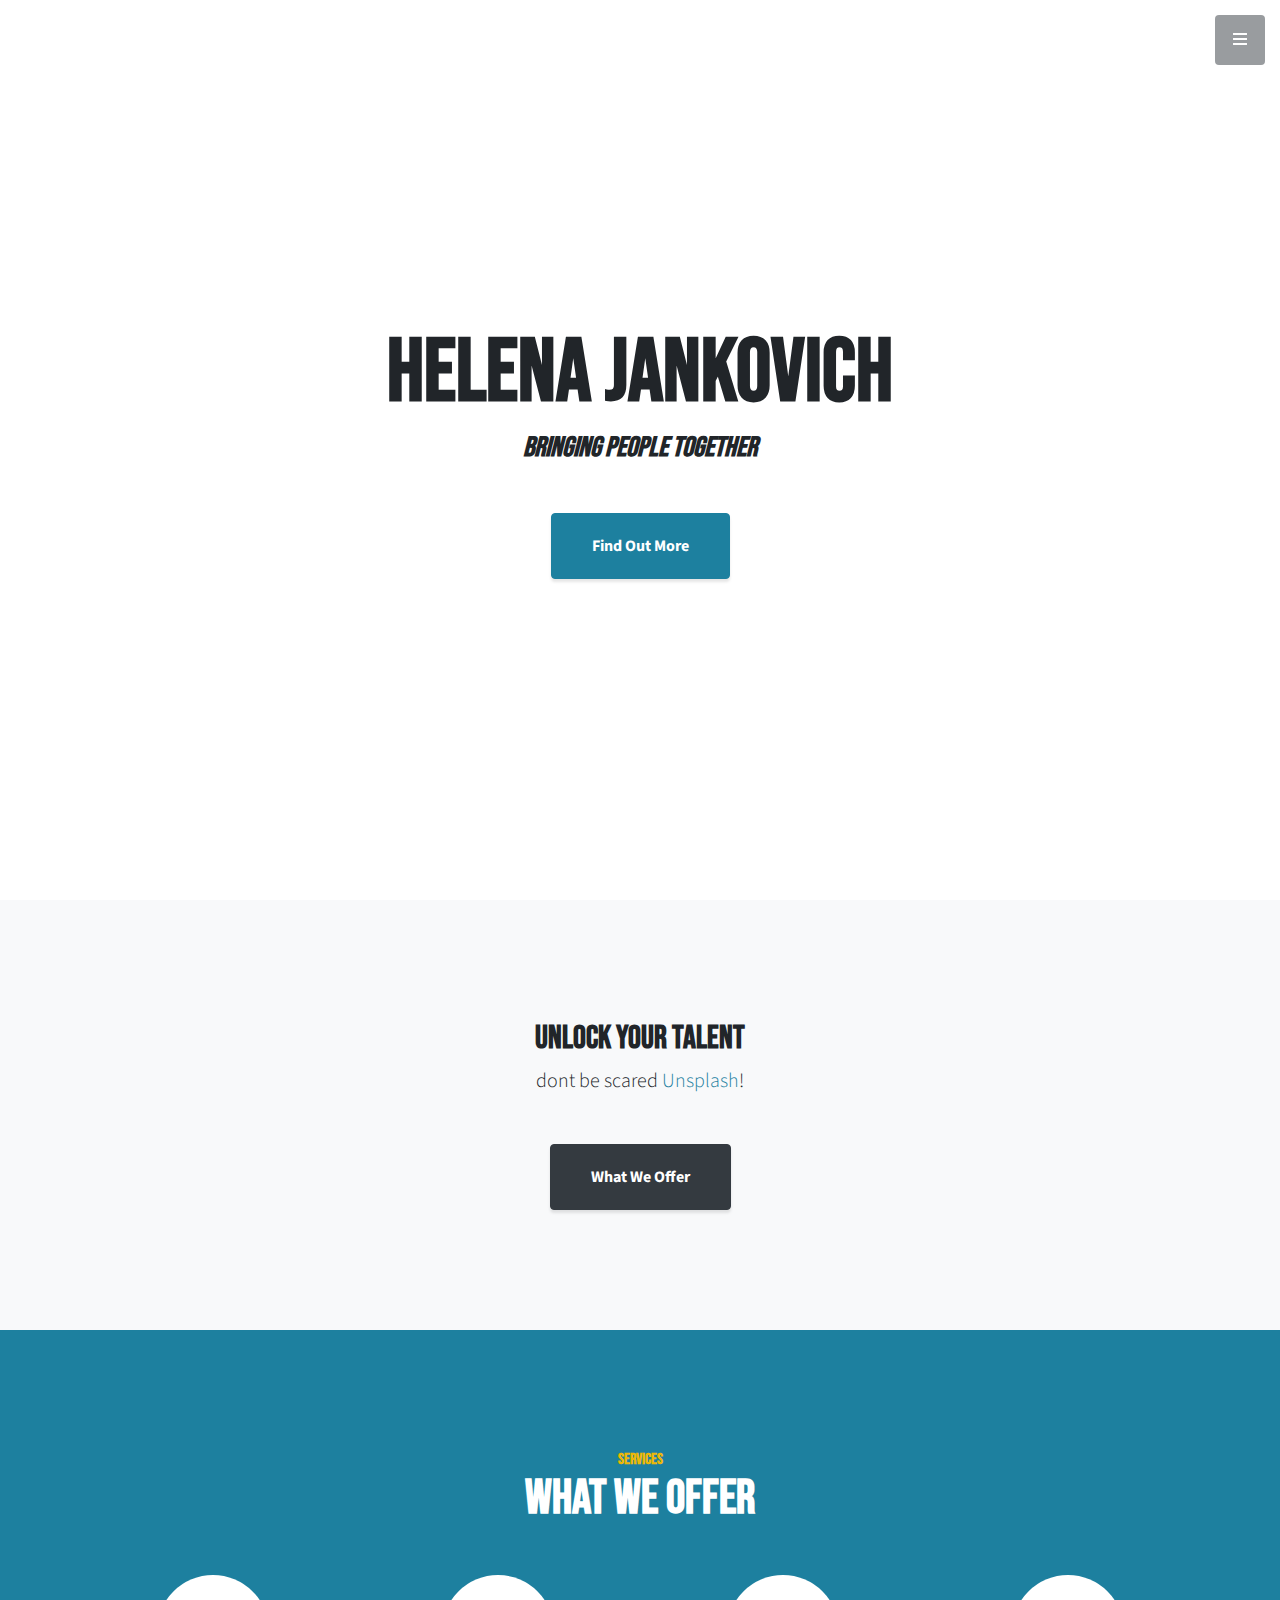
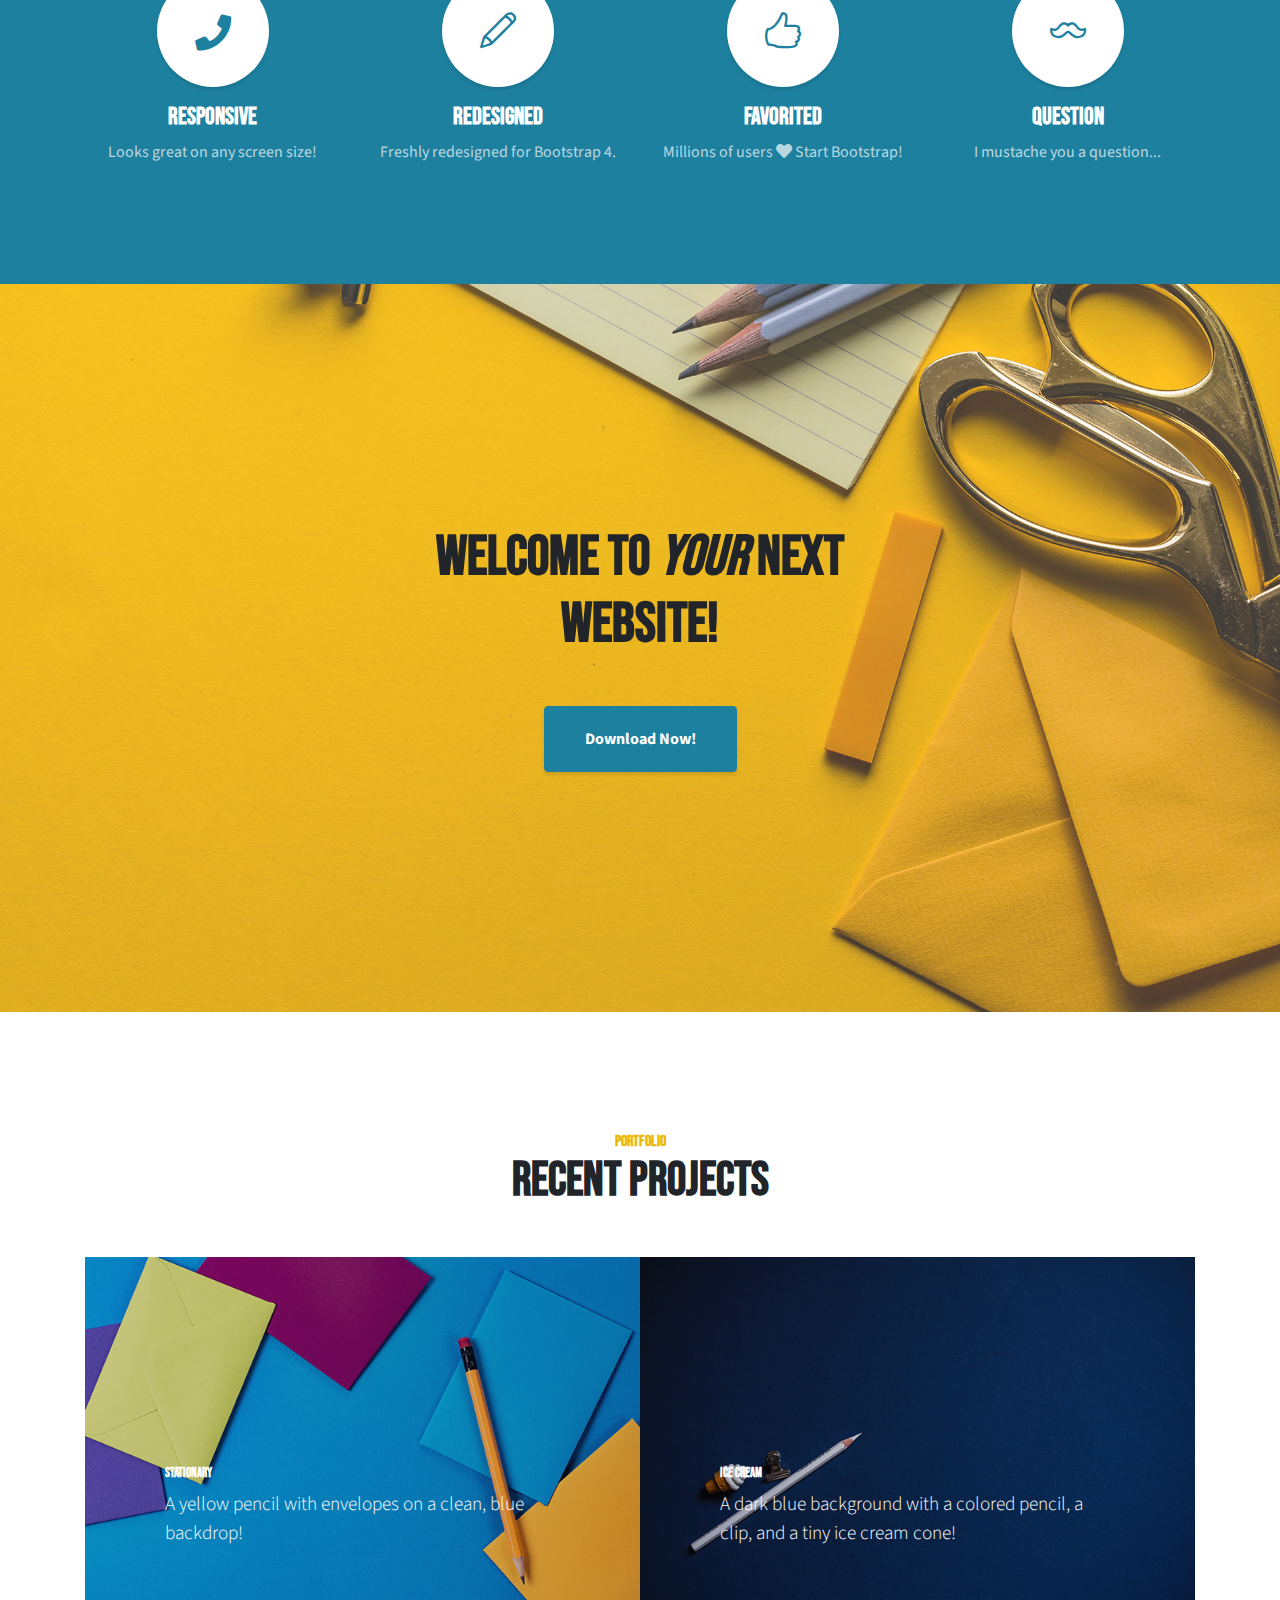
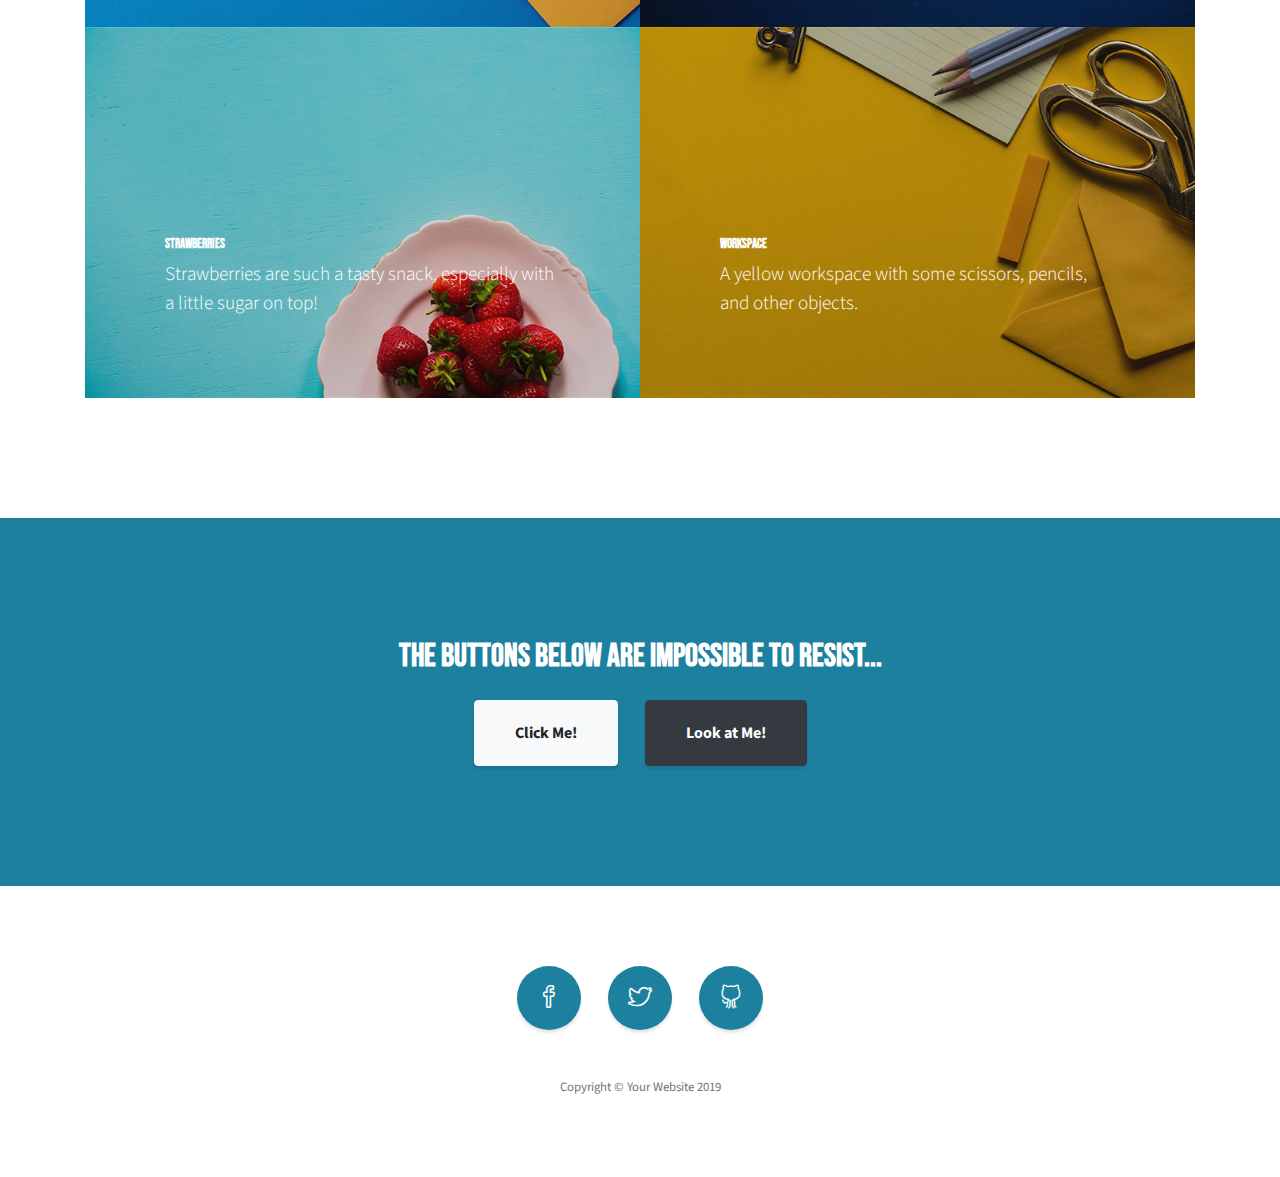
<file: index.html>
<!DOCTYPE html>
<html lang="en">

<head>

  <meta charset="utf-8">
  <meta name="viewport" content="width=device-width, initial-scale=1, shrink-to-fit=no">
  <meta name="description" content="">
  <meta name="author" content="">

  <title>Index</title>

  <!-- Bootstrap Core CSS -->
  <link href="vendor/bootstrap/css/bootstrap.min.css" rel="stylesheet">

  <!-- Custom Fonts -->
  <link href="vendor/fontawesome-free/css/all.min.css" rel="stylesheet" type="text/css">

  <link href="https://fonts.googleapis.com/css?family=Bebas+Neue|Lato&display=swap" rel="stylesheet">

  <link href="https://fonts.googleapis.com/css?family=Source+Sans+Pro:300,400,700,300italic,400italic,700italic" rel="stylesheet" type="text/css">
  <link href="vendor/simple-line-icons/css/simple-line-icons.css" rel="stylesheet">

  <!-- Custom CSS -->
  <link href="css/stylish-portfolio.css" rel="stylesheet">

</head>

<body id="page-top">

  <!-- Navigation -->
  <a class="menu-toggle rounded" href="#">
    <i class="fas fa-bars"></i>
  </a>
  <nav id="sidebar-wrapper">
    <ul class="sidebar-nav">
      <li class="sidebar-brand">
        <a href="#">Hels J</a>
      </li>
      <li class="sidebar-nav-item">
        <a href="index.html">Home</a>
      </li>
      <li class="sidebar-nav-item">
        <a href="video.html">Video</a>
      </li>
      <li class="sidebar-nav-item">
        <a href="design-log.html">Design log</a>
      </li>
      <li class="sidebar-nav-item">
        <a href="audio.html">Audio</a>
      </li>
      <li class="sidebar-nav-item">
        <a href="photography.html">Photography</a>
      </li>
    </ul>
  </nav>

  <!-- Header -->
  <header class="masthead d-flex">
    <div class="container text-center my-auto">
      <h1 class="mb-1">Helena Jankovich</h1>
      <h3 class="mb-5">
        <em>Bringing People Together</em>
      </h3>
      <a class="btn btn-primary btn-xl js-scroll-trigger" href="#about">Find Out More</a>
    </div>
    <div class="overlay"></div>
  </header>

  <!-- About -->
  <section class="content-section bg-light" id="about">
    <div class="container text-center">
      <div class="row">
        <div class="col-lg-10 mx-auto">
          <h2>Unlock YOUR talent</h2>
          <p class="lead mb-5">dont be scared
            <a href="https://unsplash.com/">Unsplash</a>!</p>
          <a class="btn btn-dark btn-xl js-scroll-trigger" href="#services">What We Offer</a>
        </div>
      </div>
    </div>
  </section>

  <!-- Services -->
  <section class="content-section bg-primary text-white text-center" id="services">
    <div class="container">
      <div class="content-section-heading">
        <h3 class="text-secondary mb-0">Services</h3>
        <h2 class="mb-5">What We Offer</h2>
      </div>
      <div class="row">
        <div class="col-lg-3 col-md-6 mb-5 mb-lg-0">
          <span class="service-icon rounded-circle mx-auto mb-3">
           <i class="fas fa-phone"></i>
          </span>
          <h4>
            <strong>Responsive</strong>
          </h4>
          <p class="text-faded mb-0">Looks great on any screen size!</p>
        </div>
        <div class="col-lg-3 col-md-6 mb-5 mb-lg-0">
          <span class="service-icon rounded-circle mx-auto mb-3">
            <i class="icon-pencil"></i>
          </span>
          <h4>
            <strong>Redesigned</strong>
          </h4>
          <p class="text-faded mb-0">Freshly redesigned for Bootstrap 4.</p>
        </div>
        <div class="col-lg-3 col-md-6 mb-5 mb-md-0">
          <span class="service-icon rounded-circle mx-auto mb-3">
            <i class="icon-like"></i>
          </span>
          <h4>
            <strong>Favorited</strong>
          </h4>
          <p class="text-faded mb-0">Millions of users
            <i class="fas fa-heart"></i>
            Start Bootstrap!</p>
        </div>
        <div class="col-lg-3 col-md-6">
          <span class="service-icon rounded-circle mx-auto mb-3">
            <i class="icon-mustache"></i>
          </span>
          <h4>
            <strong>Question</strong>
          </h4>
          <p class="text-faded mb-0">I mustache you a question...</p>
        </div>
      </div>
    </div>
  </section>

  <!-- Callout -->
  <section class="callout">
    <div class="container text-center">
      <h2 class="mx-auto mb-5">Welcome to
        <em>your</em>
        next website!</h2>
      <a class="btn btn-primary btn-xl" href="https://startbootstrap.com/template-overviews/stylish-portfolio/">Download Now!</a>
    </div>
  </section>

  <!-- Portfolio -->
  <section class="content-section" id="portfolio">
    <div class="container">
      <div class="content-section-heading text-center">
        <h3 class="text-secondary mb-0">Portfolio</h3>
        <h2 class="mb-5">Recent Projects</h2>
      </div>
      <div class="row no-gutters">
        <div class="col-lg-6">
          <a class="portfolio-item" href="#">
            <span class="caption">
              <span class="caption-content">
                <h2>Stationary</h2>
                <p class="mb-0">A yellow pencil with envelopes on a clean, blue backdrop!</p>
              </span>
            </span>
            <img class="img-fluid" src="img/portfolio-1.jpg" alt="">
          </a>
        </div>
        <div class="col-lg-6">
          <a class="portfolio-item" href="#">
            <span class="caption">
              <span class="caption-content">
                <h2>Ice Cream</h2>
                <p class="mb-0">A dark blue background with a colored pencil, a clip, and a tiny ice cream cone!</p>
              </span>
            </span>
            <img class="img-fluid" src="img/portfolio-2.jpg" alt="">
          </a>
        </div>
        <div class="col-lg-6">
          <a class="portfolio-item" href="#">
            <span class="caption">
              <span class="caption-content">
                <h2>Strawberries</h2>
                <p class="mb-0">Strawberries are such a tasty snack, especially with a little sugar on top!</p>
              </span>
            </span>
            <img class="img-fluid" src="img/portfolio-3.jpg" alt="">
          </a>
        </div>
        <div class="col-lg-6">
          <a class="portfolio-item" href="#">
            <span class="caption">
              <span class="caption-content">
                <h2>Workspace</h2>
                <p class="mb-0">A yellow workspace with some scissors, pencils, and other objects.</p>
              </span>
            </span>
            <img class="img-fluid" src="img/portfolio-4.jpg" alt="">
          </a>
        </div>
      </div>
    </div>
  </section>

  <!-- Call to Action -->
  <section class="content-section bg-primary text-white">
    <div class="container text-center">
      <h2 class="mb-4">The buttons below are impossible to resist...</h2>
      <a href="#" class="btn btn-xl btn-light mr-4">Click Me!</a>
      <a href="#" class="btn btn-xl btn-dark">Look at Me!</a>
    </div>
  </section>


  <!-- Footer -->
  <footer class="footer text-center">
    <div class="container">
      <ul class="list-inline mb-5">
        <li class="list-inline-item">
          <a class="social-link rounded-circle text-white mr-3" href="#">
            <i class="icon-social-facebook"></i>
          </a>
        </li>
        <li class="list-inline-item">
          <a class="social-link rounded-circle text-white mr-3" href="#">
            <i class="icon-social-twitter"></i>
          </a>
        </li>
        <li class="list-inline-item">
          <a class="social-link rounded-circle text-white" href="#">
            <i class="icon-social-github"></i>
          </a>
        </li>
      </ul>
      <p class="text-muted small mb-0">Copyright &copy; Your Website 2019</p>
    </div>
  </footer>

  <!-- Scroll to Top Button-->
  <a class="scroll-to-top rounded js-scroll-trigger" href="#page-top">
    <i class="fas fa-angle-up"></i>
  </a>

  <!-- Bootstrap core JavaScript -->
  <script src="vendor/jquery/jquery.min.js"></script>
  <script src="vendor/bootstrap/js/bootstrap.bundle.min.js"></script>

  <!-- Plugin JavaScript -->
  <script src="vendor/jquery-easing/jquery.easing.min.js"></script>

  <!-- Custom scripts for this template -->
  <script src="js/stylish-portfolio.min.js"></script>

</body>

</html>
</file>
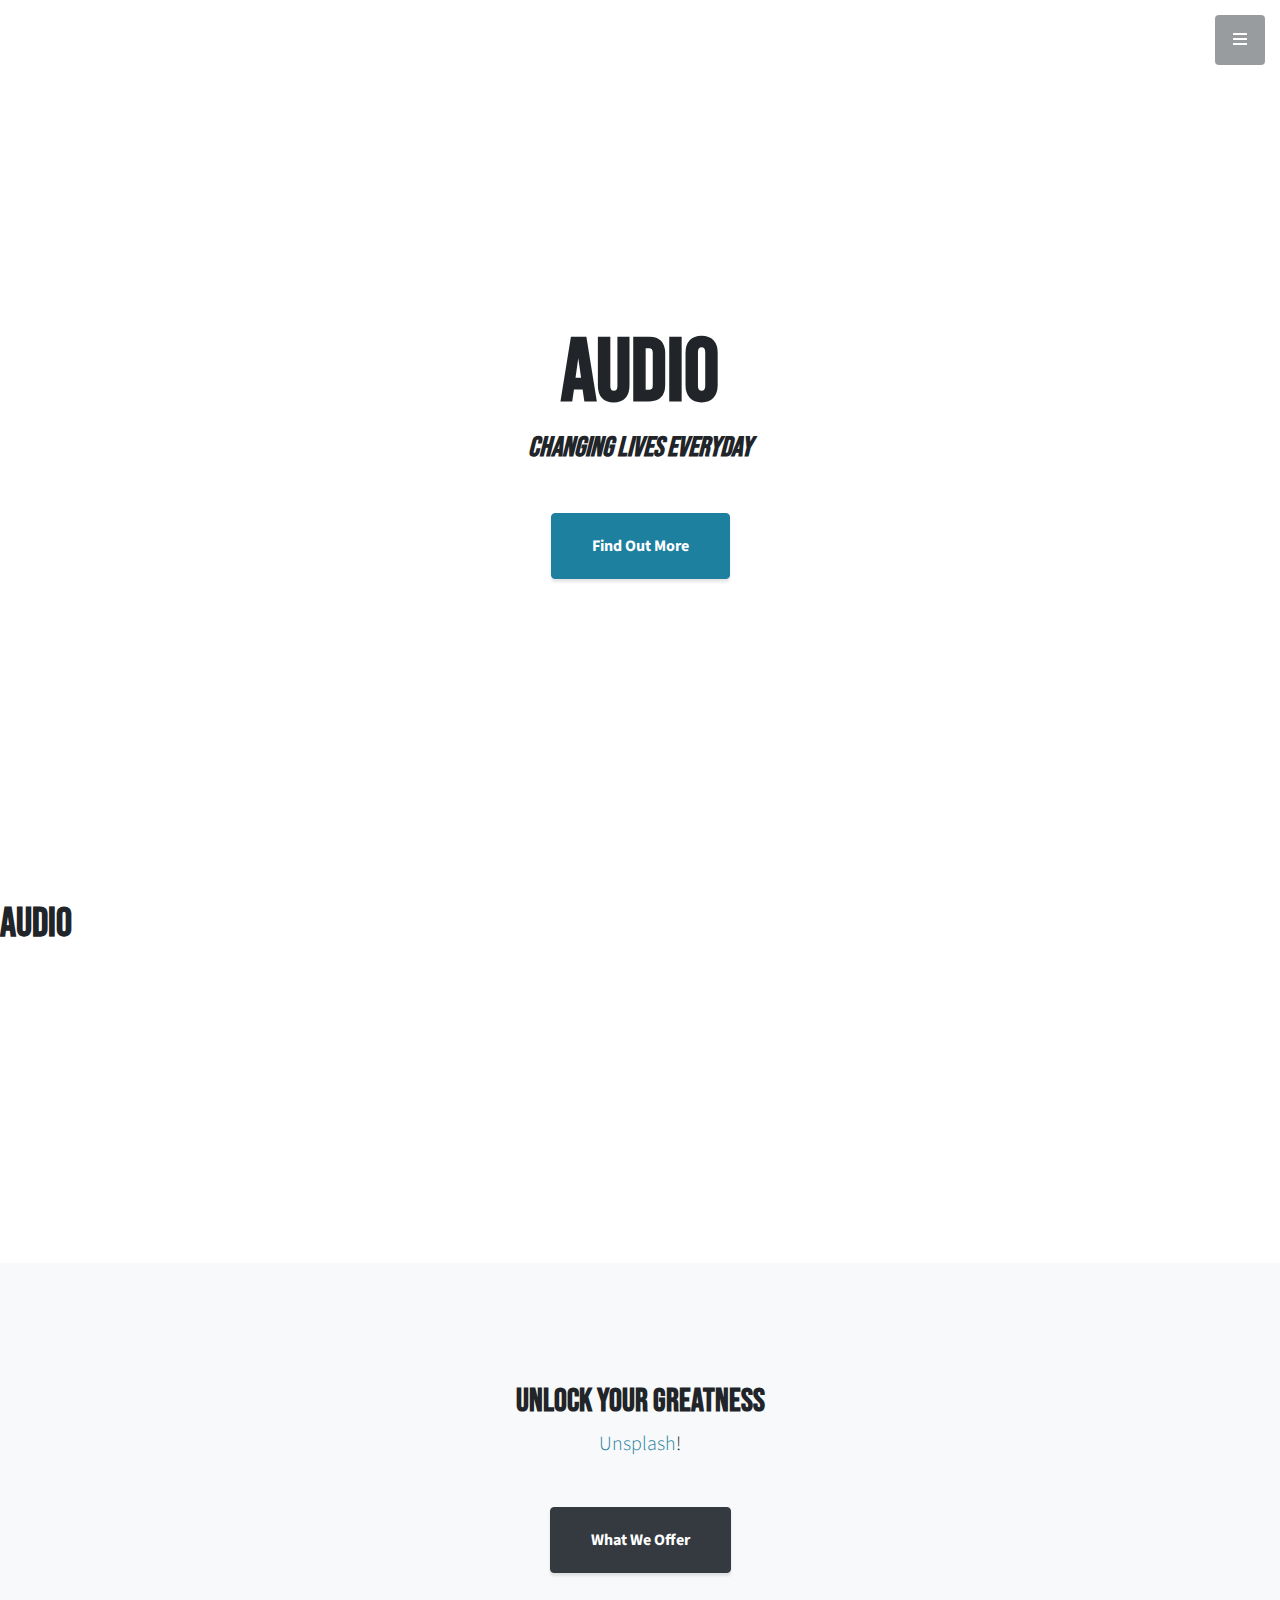
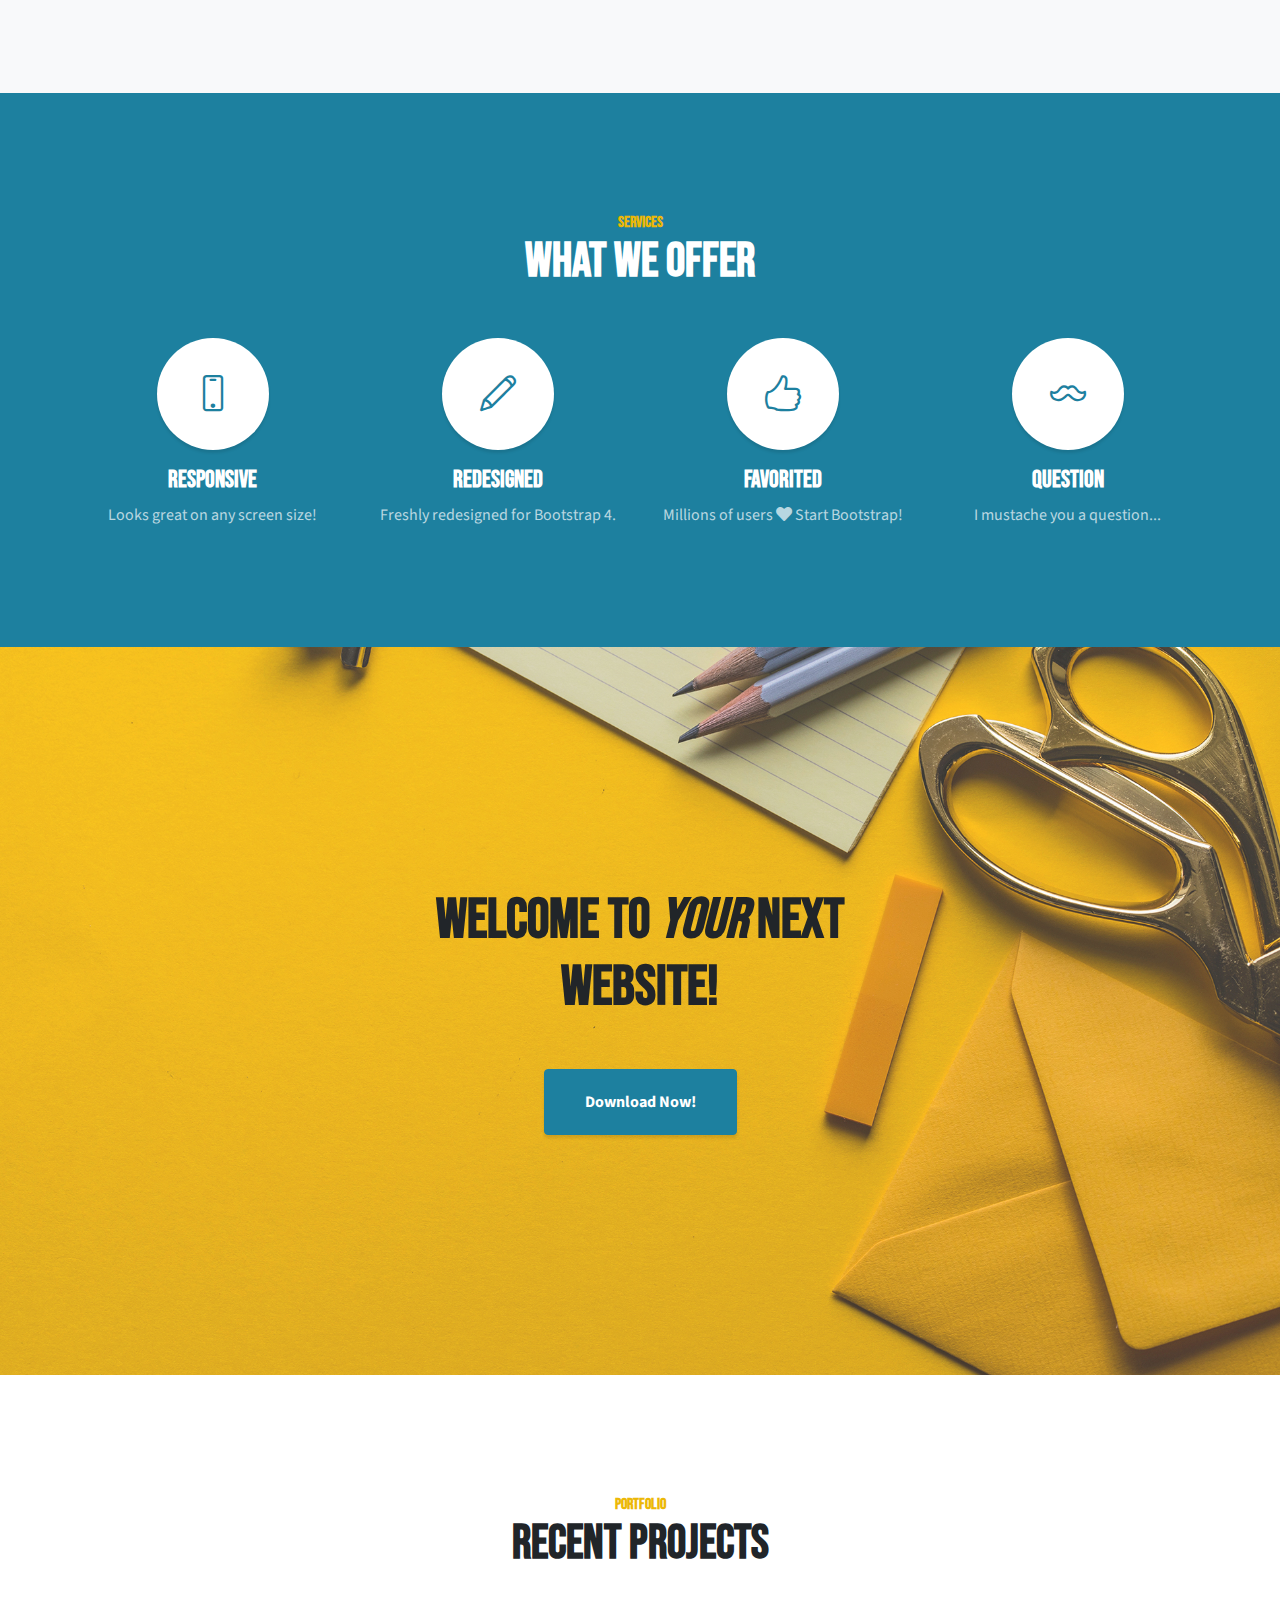
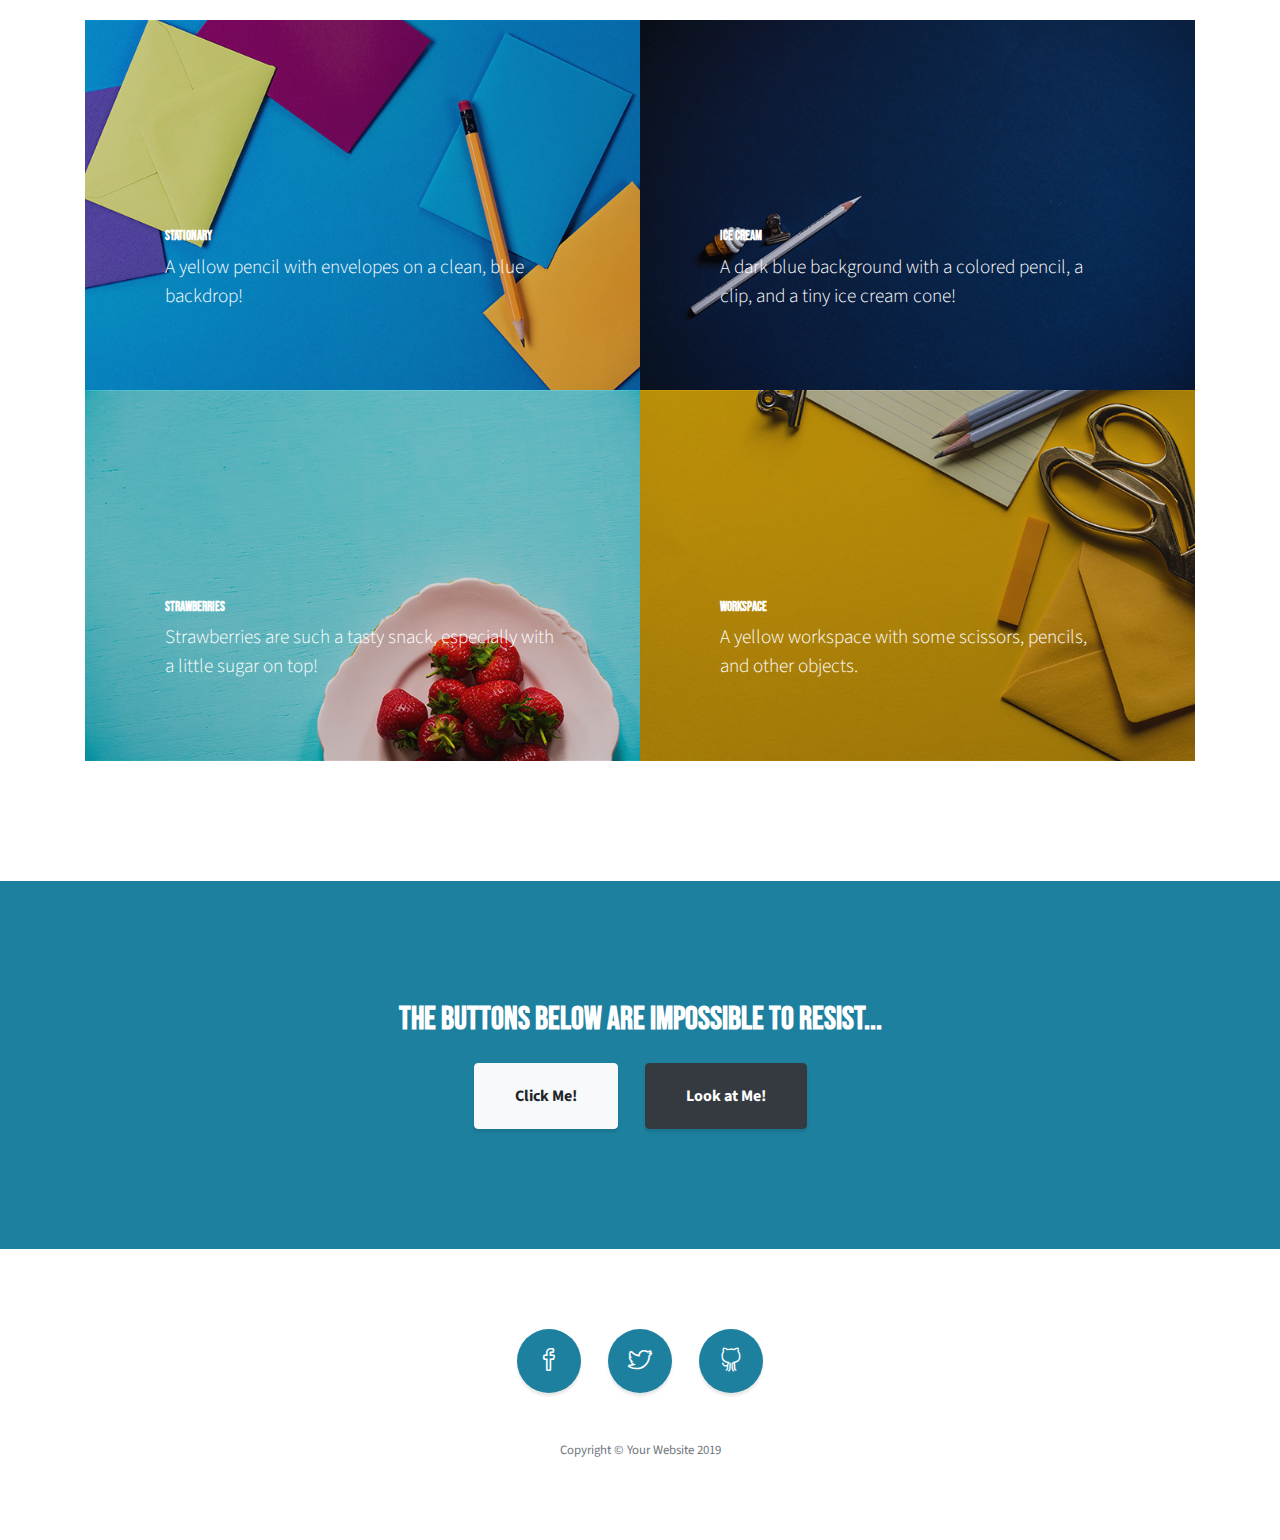
<file: audio.html>
<!DOCTYPE html>
<html lang="en">

<head>

  <meta charset="utf-8">
  <meta name="viewport" content="width=device-width, initial-scale=1, shrink-to-fit=no">
  <meta name="description" content="">
  <meta name="author" content="">

  <title>Audio</title>

  <!-- Bootstrap Core CSS -->
  <link href="vendor/bootstrap/css/bootstrap.min.css" rel="stylesheet">

  <!-- Custom Fonts -->
  <link href="vendor/fontawesome-free/css/all.min.css" rel="stylesheet" type="text/css">
  <link href="https://fonts.googleapis.com/css?family=Bebas+Neue|Lato&display=swap" rel="stylesheet">
  <link href="https://fonts.googleapis.com/css?family=Source+Sans+Pro:300,400,700,300italic,400italic,700italic" rel="stylesheet" type="text/css">
  <link href="vendor/simple-line-icons/css/simple-line-icons.css" rel="stylesheet">

  <!-- Custom CSS -->
  <link href="css/stylish-portfolio.css" rel="stylesheet">

</head>

<body id="page-top">

  <!-- Navigation -->
  <a class="menu-toggle rounded" href="#">
    <i class="fas fa-bars"></i>
  </a>
  <nav id="sidebar-wrapper">
    <ul class="sidebar-nav">
      <li class="sidebar-brand">
        <a href="#">Hels J</a>
      </li>
      <li class="sidebar-nav-item">
        <a href="index.html">Home</a>
      </li>
      <li class="sidebar-nav-item">
        <a href="video.html">Video</a>
      </li>
      <li class="sidebar-nav-item">
        <a href="design-log.html">Design log</a>
      </li>
      <li class="sidebar-nav-item">
        <a href="audio.html">Audio</a>
      </li>
      <li class="sidebar-nav-item">
        <a href="photography.html">Photography</a>
      </li>
    </ul>
  </nav>

  <!-- Header -->
  <header class="masthead d-flex">
    <div class="container text-center my-auto">
      <h1 class="mb-1">Audio</h1>
      <h3 class="mb-5">
        <em>Changing lives everyday</em>
      </h3>
      <a class="btn btn-primary btn-xl js-scroll-trigger" href="#sound">Find Out More</a>
    </div>
    <div class="overlay"></div>
  </header>

<section id="sound">
  <h1>Audio</h1>



  <iframe width="100%" height="300" scrolling="no" frameborder="no" allow="autoplay" src="https://w.soundcloud.com/player/?url=https%3A//api.soundcloud.com/tracks/726647653&color=%23b83392&auto_play=false&hide_related=false&show_comments=true&show_user=true&show_reposts=false&show_teaser=true&visual=true"></iframe>
</section>

  <!-- About -->
  <section class="content-section bg-light" id="about">
    <div class="container text-center">
      <div class="row">
        <div class="col-lg-10 mx-auto">
          <h2>Unlock YOUR greatness</h2>
          <p class="lead mb-5">
            <a href="https://unsplash.com/">Unsplash</a>!</p>
          <a class="btn btn-dark btn-xl js-scroll-trigger" href="#services">What We Offer</a>
        </div>
      </div>
    </div>
  </section>

  <!-- Services -->
  <section class="content-section bg-primary text-white text-center" id="services">
    <div class="container">
      <div class="content-section-heading">
        <h3 class="text-secondary mb-0">Services</h3>
        <h2 class="mb-5">What We Offer</h2>
      </div>
      <div class="row">
        <div class="col-lg-3 col-md-6 mb-5 mb-lg-0">
          <span class="service-icon rounded-circle mx-auto mb-3">
            <i class="icon-screen-smartphone"></i>
          </span>
          <h4>
            <strong>Responsive</strong>
          </h4>
          <p class="text-faded mb-0">Looks great on any screen size!</p>
        </div>
        <div class="col-lg-3 col-md-6 mb-5 mb-lg-0">
          <span class="service-icon rounded-circle mx-auto mb-3">
            <i class="icon-pencil"></i>
          </span>
          <h4>
            <strong>Redesigned</strong>
          </h4>
          <p class="text-faded mb-0">Freshly redesigned for Bootstrap 4.</p>
        </div>
        <div class="col-lg-3 col-md-6 mb-5 mb-md-0">
          <span class="service-icon rounded-circle mx-auto mb-3">
            <i class="icon-like"></i>
          </span>
          <h4>
            <strong>Favorited</strong>
          </h4>
          <p class="text-faded mb-0">Millions of users
            <i class="fas fa-heart"></i>
            Start Bootstrap!</p>
        </div>
        <div class="col-lg-3 col-md-6">
          <span class="service-icon rounded-circle mx-auto mb-3">
            <i class="icon-mustache"></i>
          </span>
          <h4>
            <strong>Question</strong>
          </h4>
          <p class="text-faded mb-0">I mustache you a question...</p>
        </div>
      </div>
    </div>
  </section>

  <!-- Callout -->
  <section class="callout">
    <div class="container text-center">
      <h2 class="mx-auto mb-5">Welcome to
        <em>your</em>
        next website!</h2>
      <a class="btn btn-primary btn-xl" href="https://startbootstrap.com/template-overviews/stylish-portfolio/">Download Now!</a>
    </div>
  </section>

  <!-- Portfolio -->
  <section class="content-section" id="portfolio">
    <div class="container">
      <div class="content-section-heading text-center">
        <h3 class="text-secondary mb-0">Portfolio</h3>
        <h2 class="mb-5">Recent Projects</h2>
      </div>
      <div class="row no-gutters">
        <div class="col-lg-6">
          <a class="portfolio-item" href="#">
            <span class="caption">
              <span class="caption-content">
                <h2>Stationary</h2>
                <p class="mb-0">A yellow pencil with envelopes on a clean, blue backdrop!</p>
              </span>
            </span>
            <img class="img-fluid" src="img/portfolio-1.jpg" alt="">
          </a>
        </div>
        <div class="col-lg-6">
          <a class="portfolio-item" href="#">
            <span class="caption">
              <span class="caption-content">
                <h2>Ice Cream</h2>
                <p class="mb-0">A dark blue background with a colored pencil, a clip, and a tiny ice cream cone!</p>
              </span>
            </span>
            <img class="img-fluid" src="img/portfolio-2.jpg" alt="">
          </a>
        </div>
        <div class="col-lg-6">
          <a class="portfolio-item" href="#">
            <span class="caption">
              <span class="caption-content">
                <h2>Strawberries</h2>
                <p class="mb-0">Strawberries are such a tasty snack, especially with a little sugar on top!</p>
              </span>
            </span>
            <img class="img-fluid" src="img/portfolio-3.jpg" alt="">
          </a>
        </div>
        <div class="col-lg-6">
          <a class="portfolio-item" href="#">
            <span class="caption">
              <span class="caption-content">
                <h2>Workspace</h2>
                <p class="mb-0">A yellow workspace with some scissors, pencils, and other objects.</p>
              </span>
            </span>
            <img class="img-fluid" src="img/portfolio-4.jpg" alt="">
          </a>
        </div>
      </div>
    </div>
  </section>

  <!-- Call to Action -->
  <section class="content-section bg-primary text-white">
    <div class="container text-center">
      <h2 class="mb-4">The buttons below are impossible to resist...</h2>
      <a href="#" class="btn btn-xl btn-light mr-4">Click Me!</a>
      <a href="#" class="btn btn-xl btn-dark">Look at Me!</a>
    </div>
  </section>


  <!-- Footer -->
  <footer class="footer text-center">
    <div class="container">
      <ul class="list-inline mb-5">
        <li class="list-inline-item">
          <a class="social-link rounded-circle text-white mr-3" href="#">
            <i class="icon-social-facebook"></i>
          </a>
        </li>
        <li class="list-inline-item">
          <a class="social-link rounded-circle text-white mr-3" href="#">
            <i class="icon-social-twitter"></i>
          </a>
        </li>
        <li class="list-inline-item">
          <a class="social-link rounded-circle text-white" href="#">
            <i class="icon-social-github"></i>
          </a>
        </li>
      </ul>
      <p class="text-muted small mb-0">Copyright &copy; Your Website 2019</p>
    </div>
  </footer>

  <!-- Scroll to Top Button-->
  <a class="scroll-to-top rounded js-scroll-trigger" href="#page-top">
    <i class="fas fa-angle-up"></i>
  </a>

  <!-- Bootstrap core JavaScript -->
  <script src="vendor/jquery/jquery.min.js"></script>
  <script src="vendor/bootstrap/js/bootstrap.bundle.min.js"></script>

  <!-- Plugin JavaScript -->
  <script src="vendor/jquery-easing/jquery.easing.min.js"></script>

  <!-- Custom scripts for this template -->
  <script src="js/stylish-portfolio.min.js"></script>

</body>

</html>
</file>
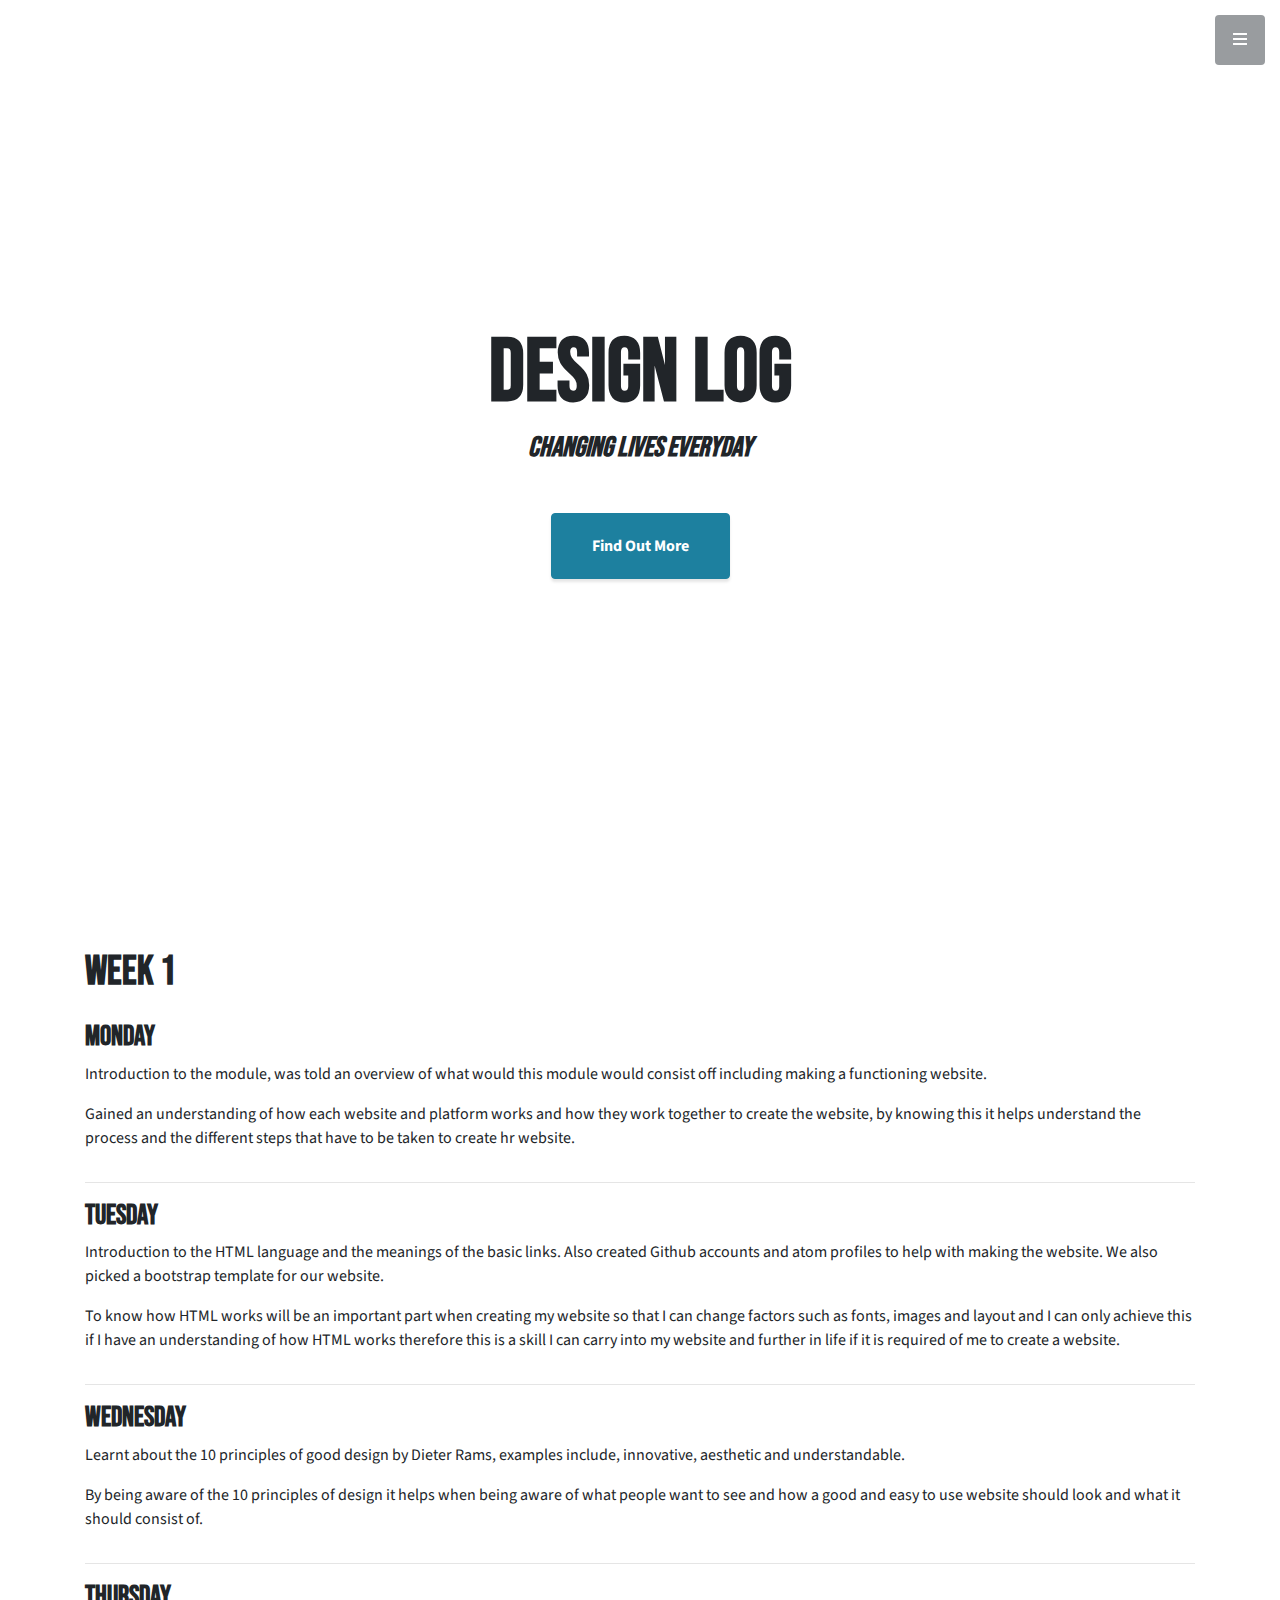
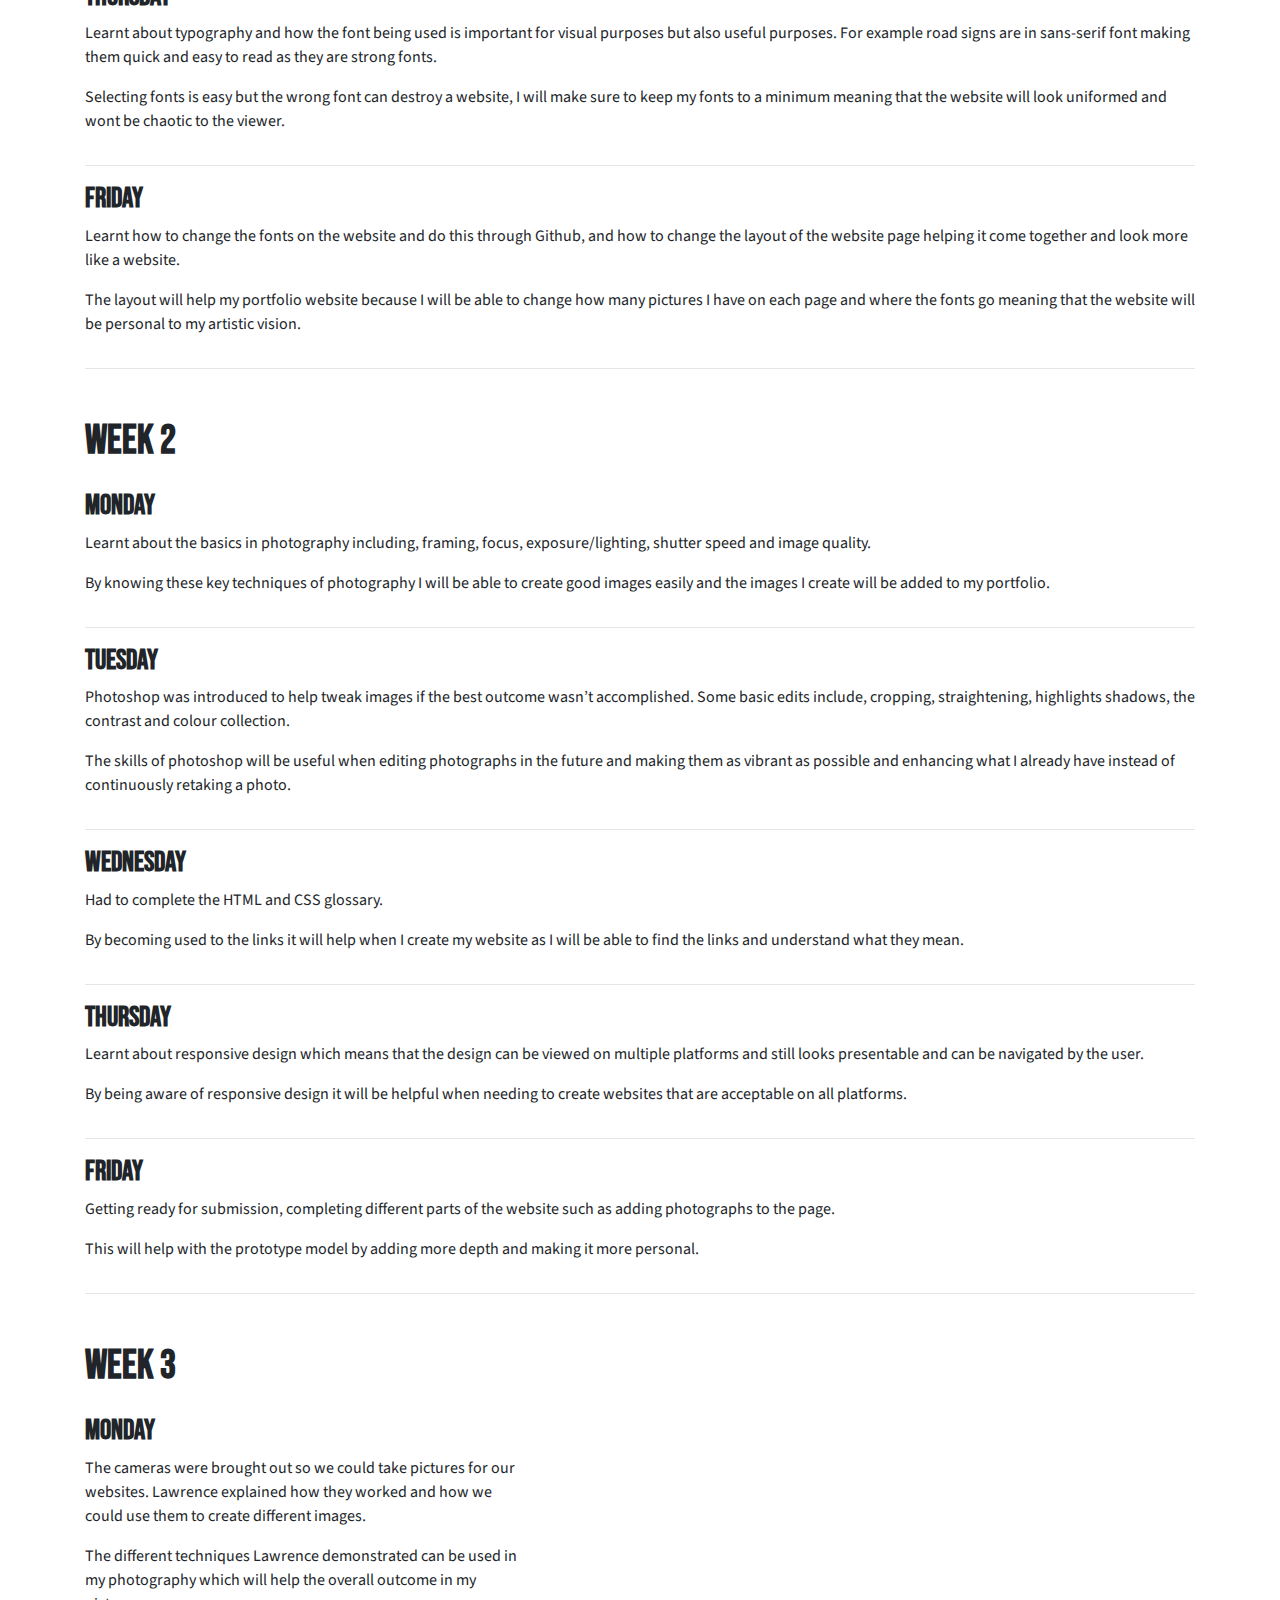
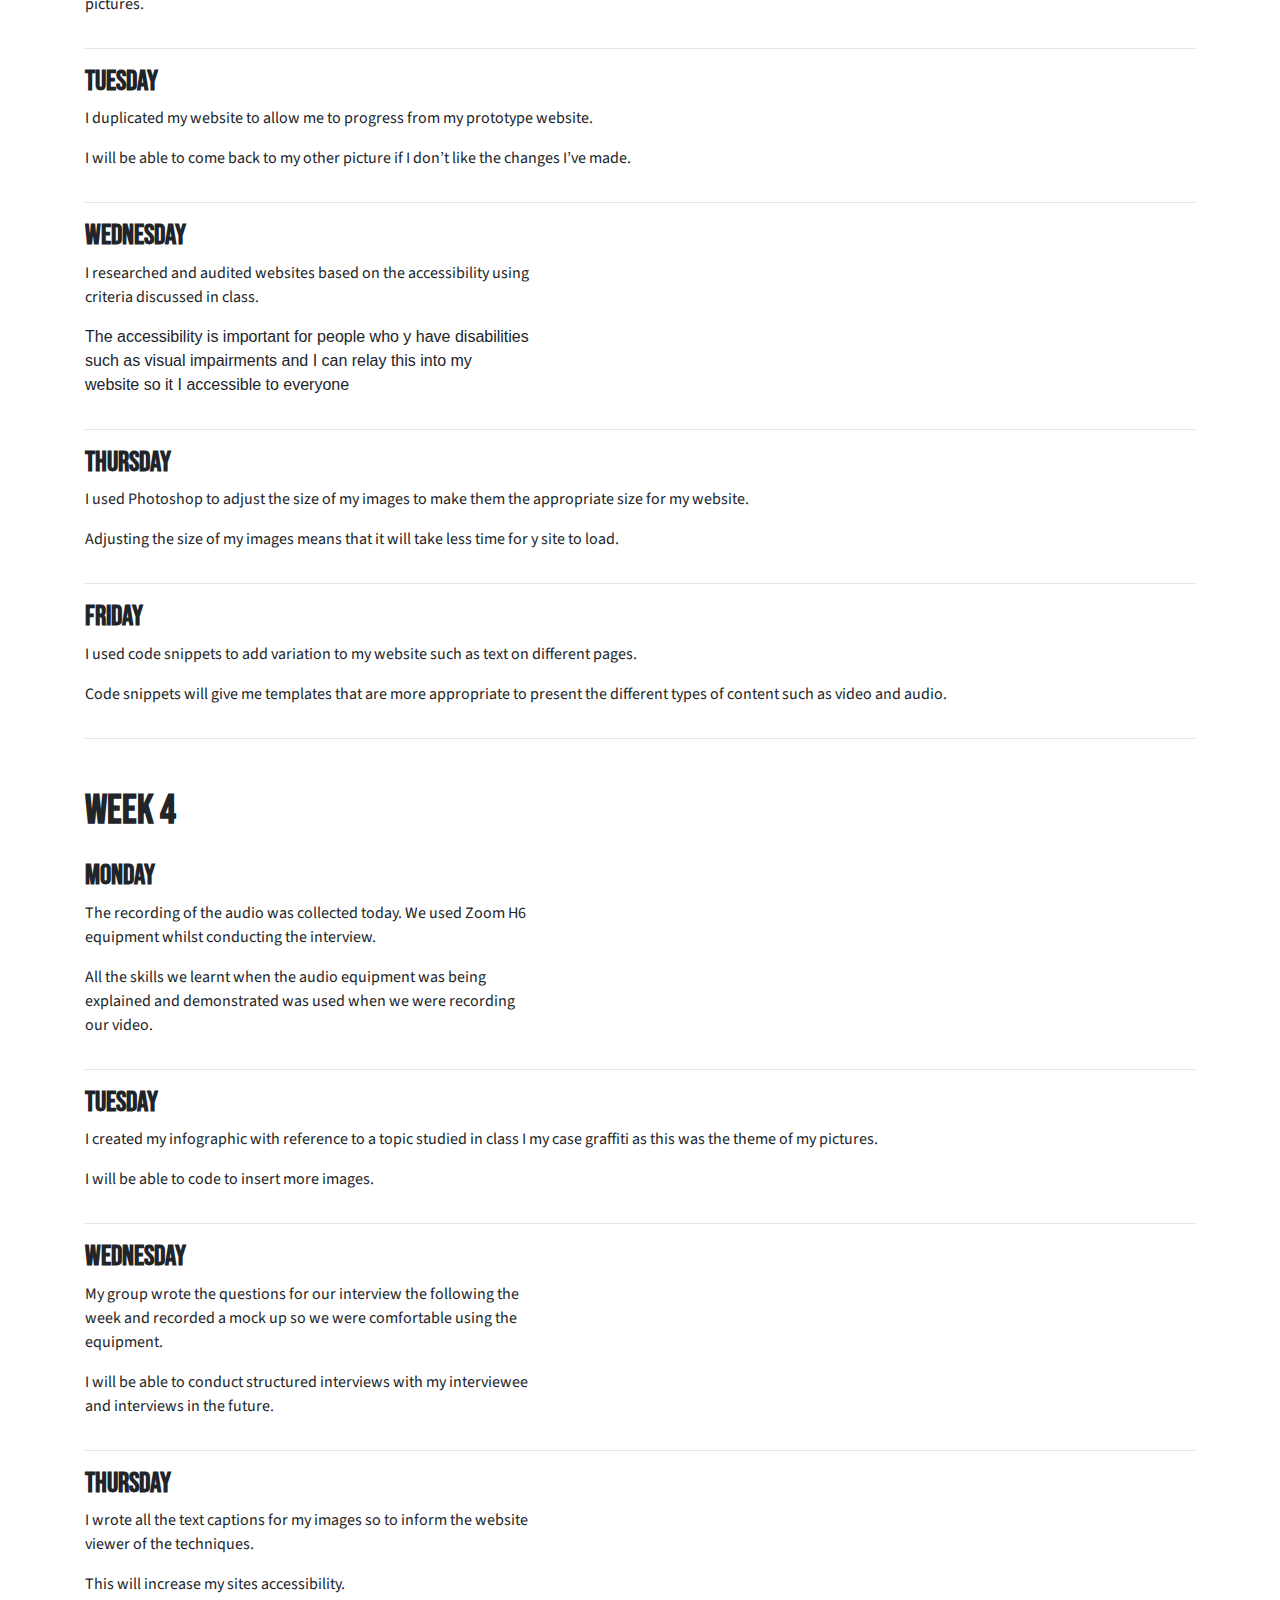
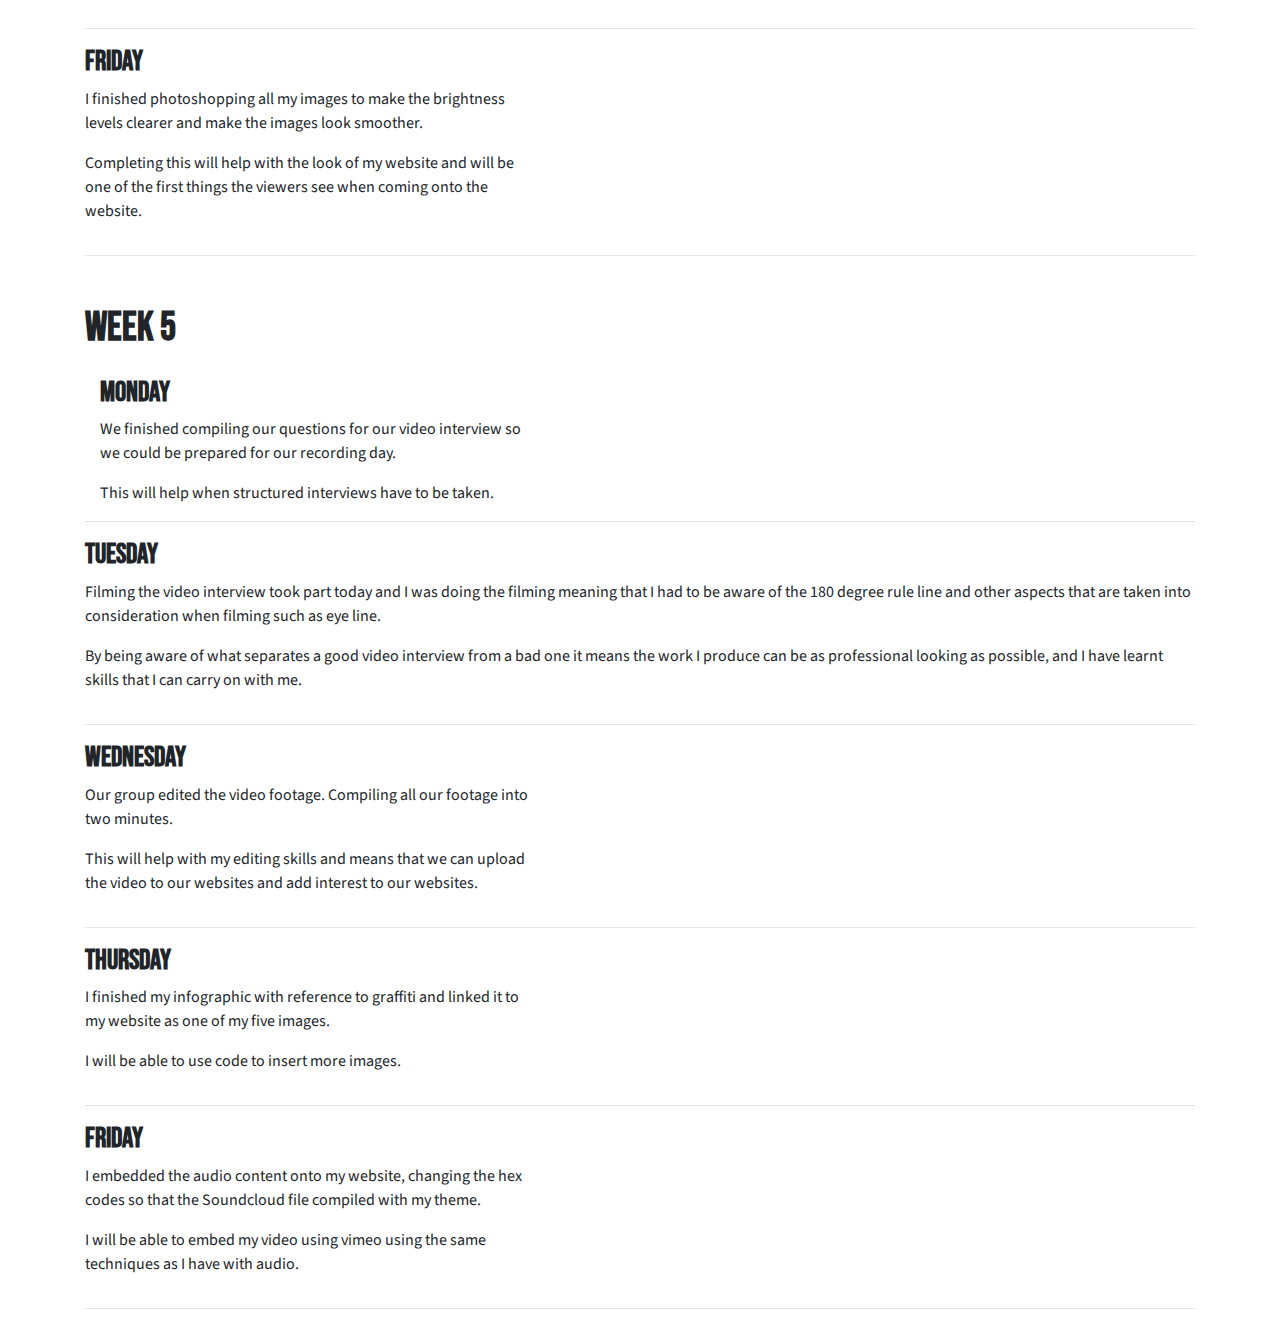
<file: design-log.html>
<!DOCTYPE html>
<html lang="en">

<head>

  <meta charset="utf-8">
  <meta name="viewport" content="width=device-width, initial-scale=1, shrink-to-fit=no">
  <meta name="description" content="">
  <meta name="author" content="">

  <title>DesignLog</title>

  <!-- Bootstrap Core CSS -->
  <link href="vendor/bootstrap/css/bootstrap.min.css" rel="stylesheet">

  <!-- Custom Fonts -->
  <link href="vendor/fontawesome-free/css/all.min.css" rel="stylesheet" type="text/css">
  <link href="https://fonts.googleapis.com/css?family=Bebas+Neue|Lato&display=swap" rel="stylesheet">
  <link href="https://fonts.googleapis.com/css?family=Source+Sans+Pro:300,400,700,300italic,400italic,700italic" rel="stylesheet" type="text/css">
  <link href="vendor/simple-line-icons/css/simple-line-icons.css" rel="stylesheet">

  <!-- Custom CSS -->
  <link href="css/stylish-portfolio.css" rel="stylesheet">

</head>

<body id="page-top">

  <!-- Navigation -->
  <a class="menu-toggle rounded" href="#">
    <i class="fas fa-bars"></i>
  </a>
  <nav id="sidebar-wrapper">
    <ul class="sidebar-nav">
      <li class="sidebar-brand">
        <a href="#">Hels J</a>
      </li>
      <li class="sidebar-nav-item">
        <a href="index.html">Home</a>
      </li>
      <li class="sidebar-nav-item">
        <a href="video.html">Video</a>
      </li>
      <li class="sidebar-nav-item">
        <a href="design-log.html">Design log</a>
      </li>
      <li class="sidebar-nav-item">
        <a href="audio.html">Audio</a>
      </li>
      <li class="sidebar-nav-item">
        <a href="photography.html">Photography</a>
      </li>
    </ul>
  </nav>

  <!-- Header -->
  <header class="masthead d-flex">
    <div class="container text-center my-auto">
      <h1 class="mb-1">Design Log</h1>
      <h3 class="mb-5">
        <em>Changing lives everyday</em>
      </h3>
      <a class="btn btn-primary btn-xl js-scroll-trigger" href="#about">Find Out More</a>
    </div>
    <div class="overlay"></div>
  </header>

  <!-- Page Content -->
      <div id="about" class="container mt-5">
        <!-- Page Heading -->
        <h1 class="my-4">Week 1</h1>
        <!-- Project One -->
        <div class="row">
          <div class="col-md-12">
            <h3>Monday</h3>
            <p>Introduction to the module, was told an overview of what would this module would consist off including making a functioning website.</p>
  <p>Gained an understanding of how each website and platform works and how they work together to create the website, by knowing this it helps understand the process and the different steps that have to be taken to create hr website.</p>
          </div>
        </div>
        <!-- /.row -->
        <hr>
        <!-- Project Two -->
        <div class="row">
          <div class="col-md-12">
            <h3>Tuesday</h3>
            <p>Introduction to the HTML language and the meanings of the basic links. Also created Github accounts and atom profiles to help with making the website. We also picked a bootstrap template for our website.</p>
<p>To know how HTML works will be an important part when creating my website so that I can change factors such as fonts, images and layout and I can only achieve this if I have an understanding of how HTML works therefore this is a skill I can carry into my website and further in life if it is required of me to create a website.</p>
          </div>
        </div>
        <!-- /.row -->
        <hr>
        <!-- Project Three -->
        <div class="row">
          <div class="col-md-12">
            <h3>Wednesday</h3>
            <p>Learnt about the 10 principles of good design by Dieter Rams, examples include, innovative, aesthetic and understandable.</p>
  <p>By being aware of the 10 principles of design it helps when being aware of what people want to see and how a good and easy to use website should look and what it should consist of.</p>
          </div>
        </div>
        <!-- /.row -->
        <hr>
        <!-- Project Four -->
        <div class="row">
          <div class="col-md-12">
            <h3>Thursday</h3>
            <p>Learnt about typography and how the font being used is important for visual purposes but also useful purposes. For example road signs are in sans-serif font making them quick and easy to read as they are strong fonts.</p>
  <p>Selecting fonts is easy but the wrong font can destroy a website, I will make sure to keep my fonts to a minimum meaning that the website will look uniformed and wont be chaotic to the viewer.</p>
          </div>
        </div>
        <!-- /.row -->
        <hr>
        <!-- Project Four -->
        <div class="row">
          <div class="col-md-12">
            <h3>Friday</h3>
            <p>Learnt how to change the fonts on the website and do this through Github, and how to change the layout of the website page helping it come together and look more like a website.</p>
  <p>The layout will help my portfolio website because I will be able to change how many pictures I have on each page and where the fonts go meaning that the website will be personal to my artistic vision. </p>
          </div>
        </div>
        <!-- /.row -->
        <hr>
      </div>
      <!-- /.container -->


      <!-- Page Content -->
          <div id="about" class="container mt-5">
            <!-- Page Heading -->
            <h1 class="my-4">Week 2</h1>
            <!-- Project One -->
            <div class="row">
              <div class="col-md-12">
                <h3>Monday</h3>
                <p>Learnt about the basics in photography including, framing, focus, exposure/lighting, shutter speed and image quality.</p>
  <p>By knowing these key techniques of photography I will be able to create good images easily and the images I create will be added to my portfolio. </p>
              </div>
            </div>
            <!-- /.row -->
            <hr>
            <!-- Project Two -->
            <div class="row">
              <div class="col-md-12">
                <h3>Tuesday</h3>
                <p>Photoshop was introduced to help tweak images if the best outcome wasn’t accomplished. Some basic edits include, cropping, straightening, highlights shadows, the contrast and colour collection.</p>
  <p>The skills of photoshop will be useful when editing photographs in the future and making them as vibrant as possible and enhancing what I already have instead of continuously retaking a photo.</p>
              </div>
            </div>
            <!-- /.row -->
            <hr>
            <!-- Project Three -->
            <div class="row">
              <div class="col-md-12">
                <h3>Wednesday</h3>
                <p>Had to complete the HTML and CSS glossary.</p>
  <p>By becoming used to the links it will help when I create my website as I will be able to find the links and understand what they mean.</p>
              </div>
            </div>
            <!-- /.row -->
            <hr>
            <!-- Project Four -->
            <div class="row">
              <div class="col-md-12">
                <h3>Thursday</h3>
                <p>Learnt about responsive design which means that the design can be viewed on multiple platforms and still looks presentable and can be navigated by the user.</p>
  <p>By being aware of responsive design it will be helpful when needing to create websites that are acceptable on all platforms.</p>
              </div>
            </div>
            <!-- /.row -->
            <hr>
            <!-- Project Four -->
            <div class="row">
              <div class="col-md-12">
                <h3>Friday</h3>
                <p>Getting ready for submission, completing different parts of the website such as adding photographs to the page.</p>
  <p>This will help with the prototype model by adding more depth and making it more personal. </p>
              </div>
            </div>
            <!-- /.row -->
            <hr>
          </div>
          <!-- /.container -->


      <!-- Page Content -->
    <div class="container mt-5">
      <!-- Page Heading -->
      <h1 class="my-4">Week 3</h1>
      <!-- Project One -->
      <div class="row">
        <div class="col-md-12">
        </div>
        <div class="col-md-5">
          <h3>Monday</h3>
          <p>The cameras were brought out so we could take pictures for our websites. Lawrence explained how they worked and how we could use them to create different images.</p>
  <p>The different techniques Lawrence demonstrated can be used in my photography which will help the overall outcome in my pictures.</p>
        </div>
      </div>
      <!-- /.row -->
      <hr>
      <!-- Project Two -->
      <div class="row">
        <div class="col-md-12">
          <h3>Tuesday</h3>
          <p>I duplicated my website to allow me to progress from my prototype website.</p>
  <p>I will be able to come back to my other picture if I don’t like the changes I’ve made.</p>
        </div>
      </div>
      <!-- /.row -->
      <hr>
      <!-- Project Three -->
      <div class="row">
        <div class="col-md-12">
       </div>
        <div class="col-md-5">
          <h3>Wednesday</h3>
          <p>I researched and audited websites based on the accessibility using criteria discussed in class.</p>
  <p><span style="font-size:16px;font-family:&quot;Calibri&quot;,sans-serif;">The accessibility is important for people who y have disabilities such as visual impairments and I can relay this into my website so it I accessible to everyone</span></p>
        </div>
      </div>
      <!-- /.row -->
      <hr>
      <!-- Project Four -->
      <div class="row">
        <div class="col-md-12">
          <h3>Thursday</h3>
          <p>I used Photoshop to adjust the size of my images to make them the appropriate size for my website.</p>
  <p>Adjusting the size of my images means that it will take less time for y site to load.</p>
        </div>
      </div>
      <!-- /.row -->
      <hr>
      <!-- Project Four -->
      <div class="row">
        <div class="col-md-12">
          <h3>Friday</h3>
          <p>I used code snippets to add variation to my website such as text on different pages.</p>
  <p>Code snippets will give me templates that are more appropriate to present the different types of content such as video and audio.</p>
        </div>
      </div>
      <!-- /.row -->
      <hr>
    </div>
    <!-- /.container -->


      <!-- Page Content -->
    <div class="container mt-5">
      <!-- Page Heading -->
      <h1 class="my-4">Week 4</h1>
      <!-- Project One -->
      <div class="row">
        <div class="col-md-12">
        </div>
        <div class="col-md-5">
          <h3>Monday</h3>
          <p>The recording of the audio was collected today. We used Zoom H6 equipment whilst conducting the interview.</p>
  <p>All the skills we learnt when the audio equipment was being explained and demonstrated was used when we were recording our video.</p>
        </div>
      </div>
      <!-- /.row -->
      <hr>
      <!-- Project Two -->
      <div class="row">
        <div class="col-md-12">
          <h3>Tuesday</h3>
          <p>I created my infographic with reference to a topic studied in class I my case graffiti as this was the theme of my pictures.</p>
  <p>I will be able to code to insert more images.</p>
        </div>
      </div>
      <!-- /.row -->
      <hr>
      <!-- Project Three -->
      <div class="row">
        <div class="col-md-12">
        </div>
        <div class="col-md-5">
          <h3>Wednesday</h3>
          <p>My group wrote the questions for our interview the following the week and recorded a mock up so we were comfortable using the equipment.</p>
<p>I will be able to conduct structured interviews with my interviewee and interviews in the future.</p>
        </div>
      </div>
      <!-- /.row -->
      <hr>
      <!-- Project Four -->
      <div class="row">
        <div class="col-md-5">
          <h3>Thursday</h3>
          <p>I wrote all the text captions for my images so to inform the website viewer of the techniques.</p>
  <p>This will increase my sites accessibility.</p>
        </div>
      </div>
      <!-- /.row -->
      <hr>
      <!-- Project Four -->
      <div class="row">
        <div class="col-md-5">
          <h3>Friday</h3>
          <p>I finished photoshopping all my images to make the brightness levels clearer and make the images look smoother.</p>
  <p>Completing this will help with the look of my website and will be one of the first things the viewers see when coming onto the website.</p>
        </div>
      </div>
      <!-- /.row -->
      <hr>
    </div>
    <!-- /.container -->


          <!-- Page Content -->
        <div class="container mt-5">
          <!-- Page Heading -->
          <h1 class="my-4">Week 5</h1>
          <!-- Project One -->
          <div class="row">
            <div class="col-md-12"
            </div>
            <div class="col-md-5">
              <h3>Monday</h3>
              <p>We finished compiling our questions for our video interview so we could be prepared for our recording day.</p>
  <p>This will help when structured interviews have to be taken.</p>
          </div>
          <!-- /.row -->
          <hr>
          <!-- Project Two -->
          <div class="row">
            <div class="col-md-12">
              <h3>Tuesday</h3>
              <p>Filming the video interview took part today and I was doing the filming meaning that I had to be aware of the 180 degree rule line and other aspects that are taken into consideration when filming such as eye line.</p>
  <p>By being aware of what separates a good video interview from a bad one it means the work I produce can be as professional looking as possible, and I have learnt skills that I can carry on with me.</p>
            </div>
          </div>
          <!-- /.row -->
          <hr>
          <!-- Project Three -->
          <div class="row">
            <div class="col-md-12">
            </div>
            <div class="col-md-5">
              <h3>Wednesday</h3>
              <p>Our group edited the video footage. Compiling all our footage into two minutes.</p>
  <p>This will help with my editing skills and means that we can upload the video to our websites and add interest to our websites.</p>
            </div>
          </div>
          <!-- /.row -->
          <hr>
          <!-- Project Four -->
          <div class="row">
            <div class="col-md-5">
              <h3>Thursday</h3>
              <p>I finished my infographic with reference to graffiti and linked it to my website as one of my five images.</p>
  <p>I will be able to use code to insert more images.</p>
            </div>
          </div>
          <!-- /.row -->
          <hr>
          <!-- Project Four -->
          <div class="row">
            <div class="col-md-5">
              <h3>Friday</h3>
              <p>I embedded the audio content onto my website, changing the hex codes so that the Soundcloud file compiled with my theme.&nbsp;</p>
  <p>I will be able to embed my video using vimeo using the same techniques as I have with audio.</p>
            </div>
          </div>
          <!-- /.row -->
          <hr>
        </div>
        <!-- /.container -->














  <!-- Scroll to Top Button-->
  <a class="scroll-to-top rounded js-scroll-trigger" href="#page-top">
    <i class="fas fa-angle-up"></i>
  </a>

  <!-- Bootstrap core JavaScript -->
  <script src="vendor/jquery/jquery.min.js"></script>
  <script src="vendor/bootstrap/js/bootstrap.bundle.min.js"></script>

  <!-- Plugin JavaScript -->
  <script src="vendor/jquery-easing/jquery.easing.min.js"></script>

  <!-- Custom scripts for this template -->
  <script src="js/stylish-portfolio.min.js"></script>

</body>

</html>
</file>
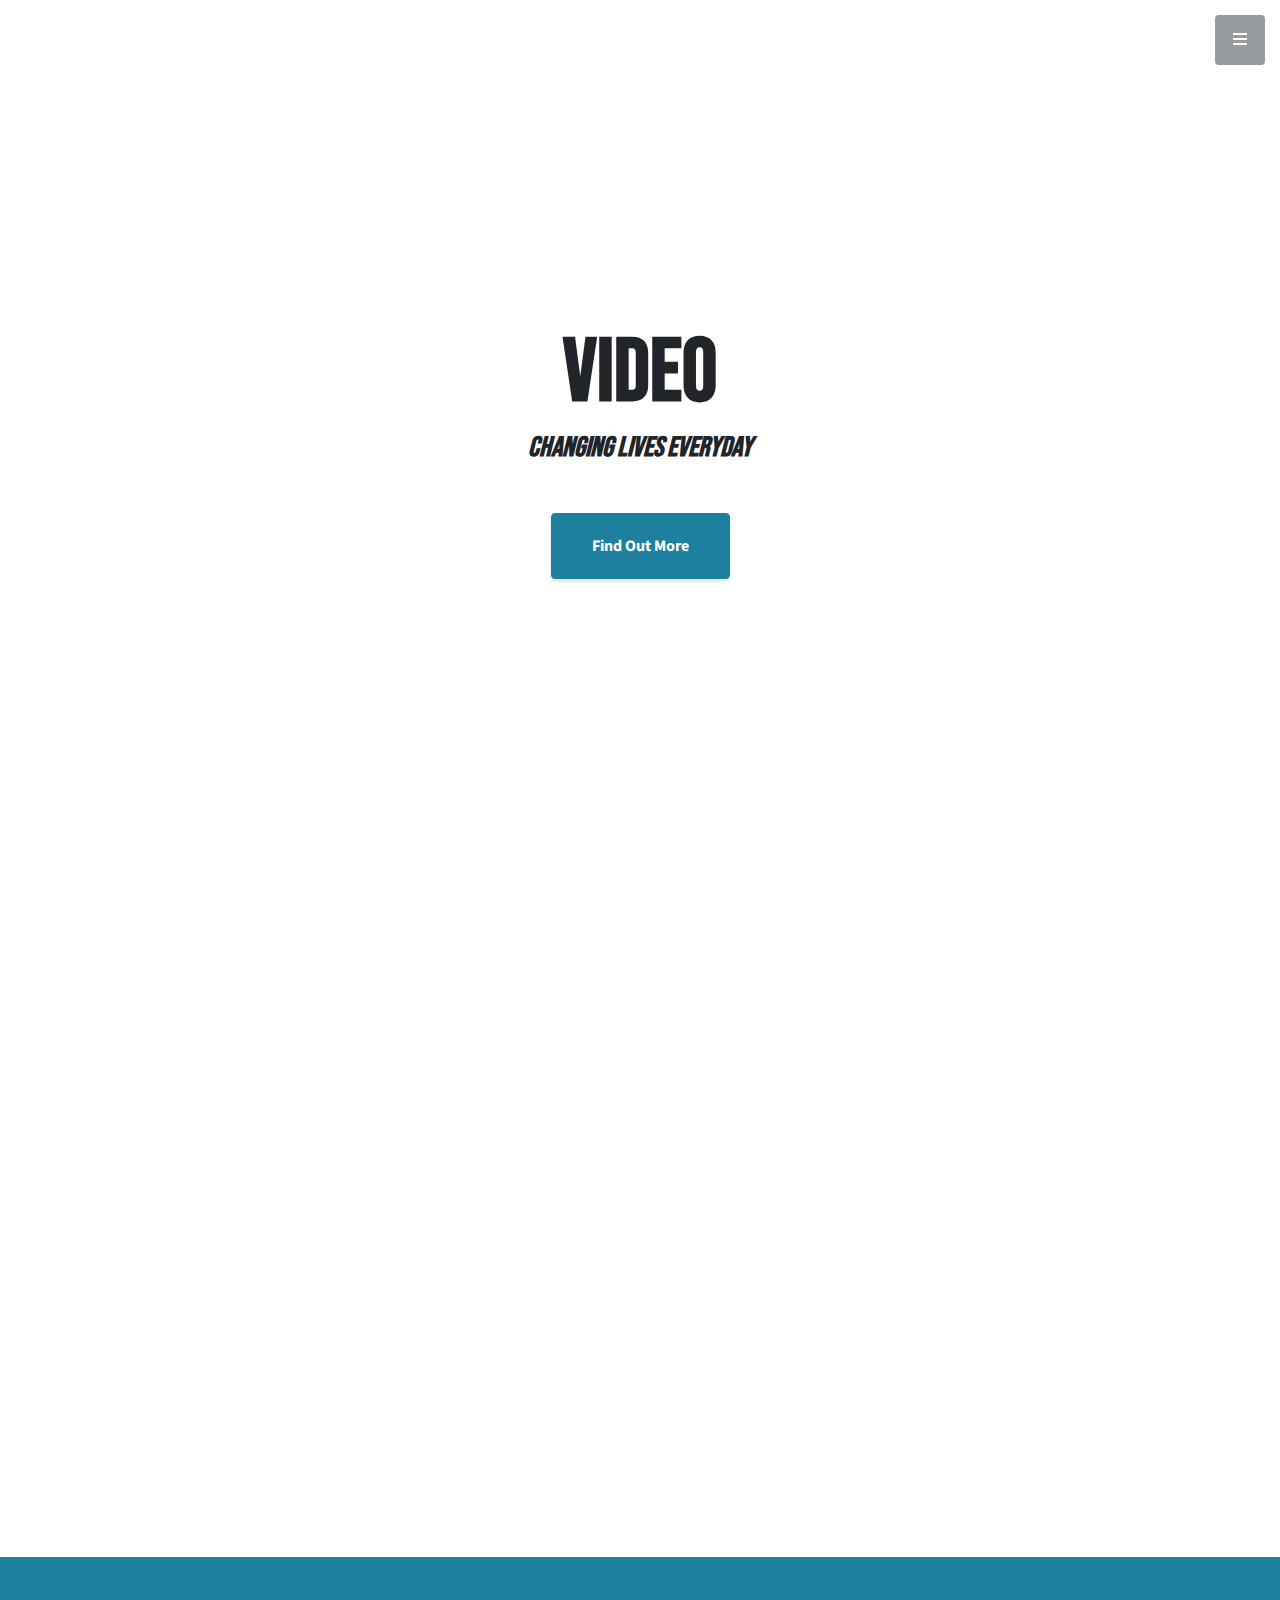
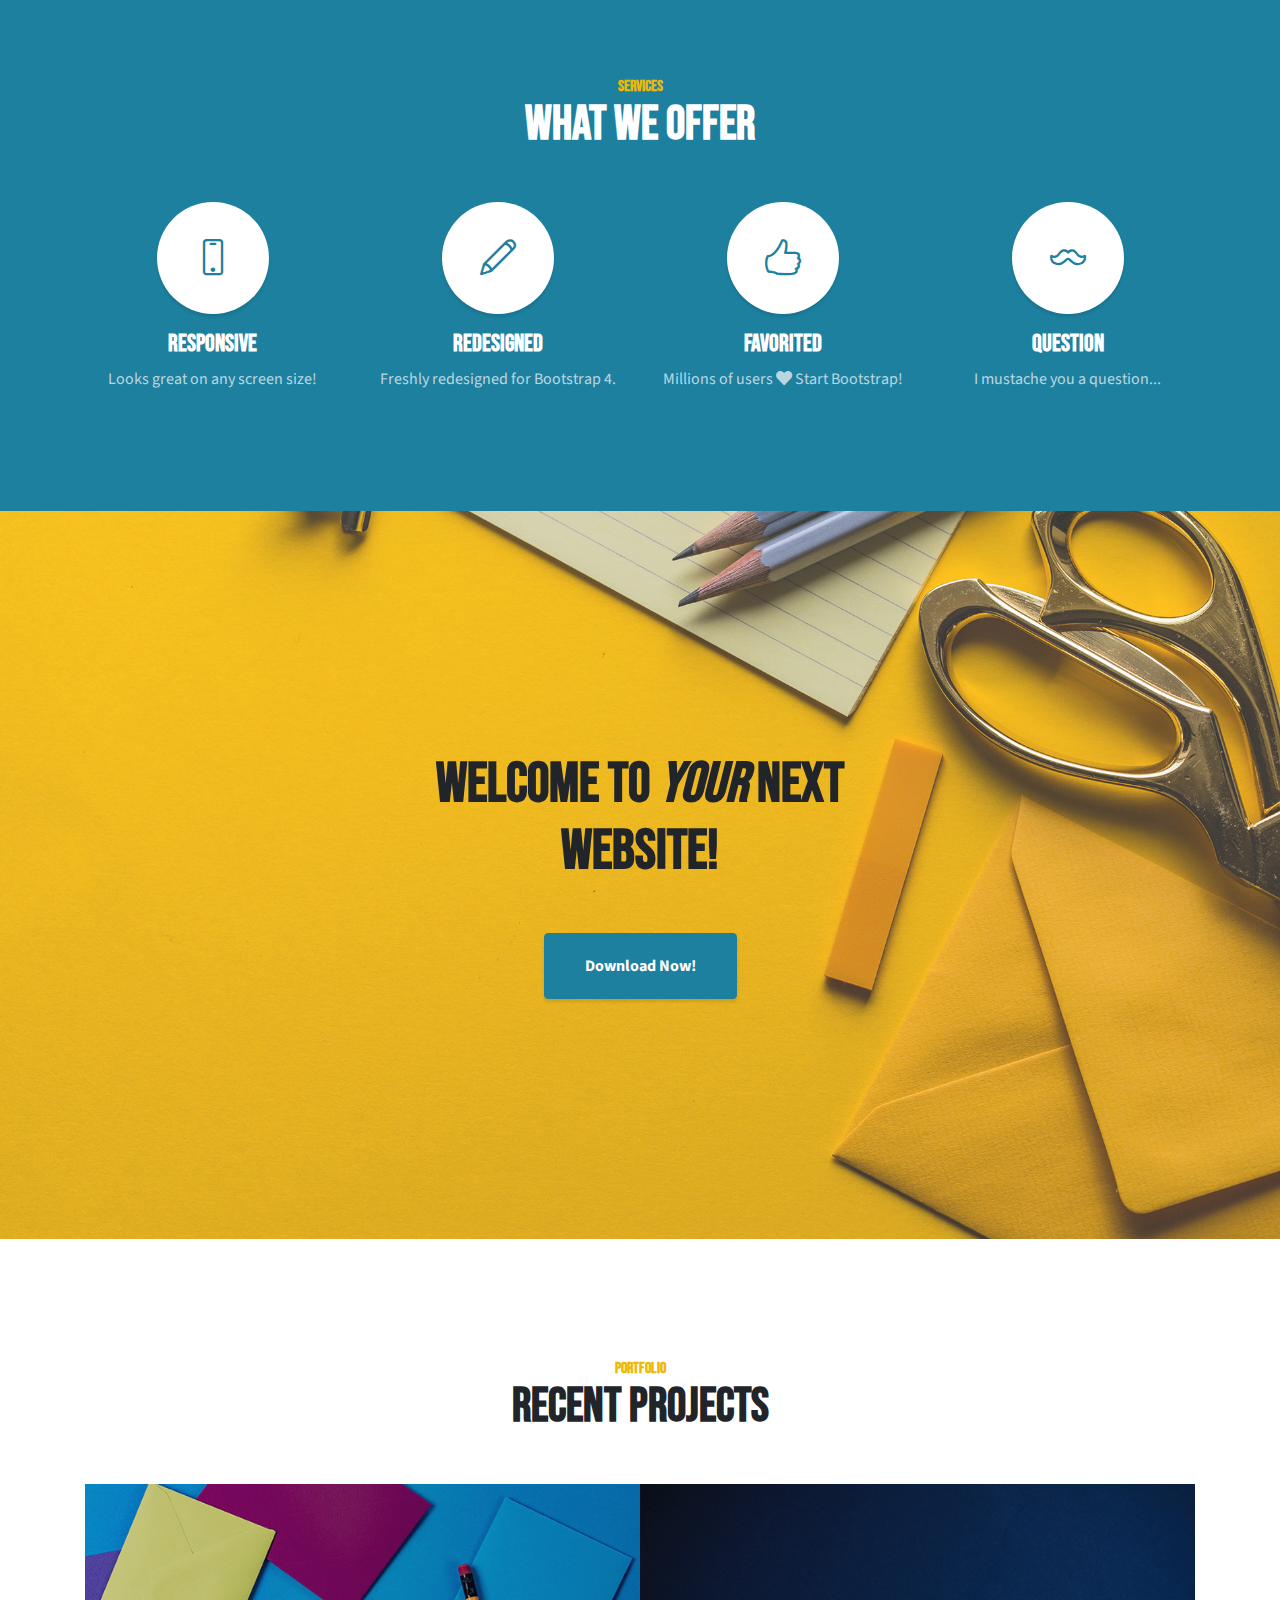
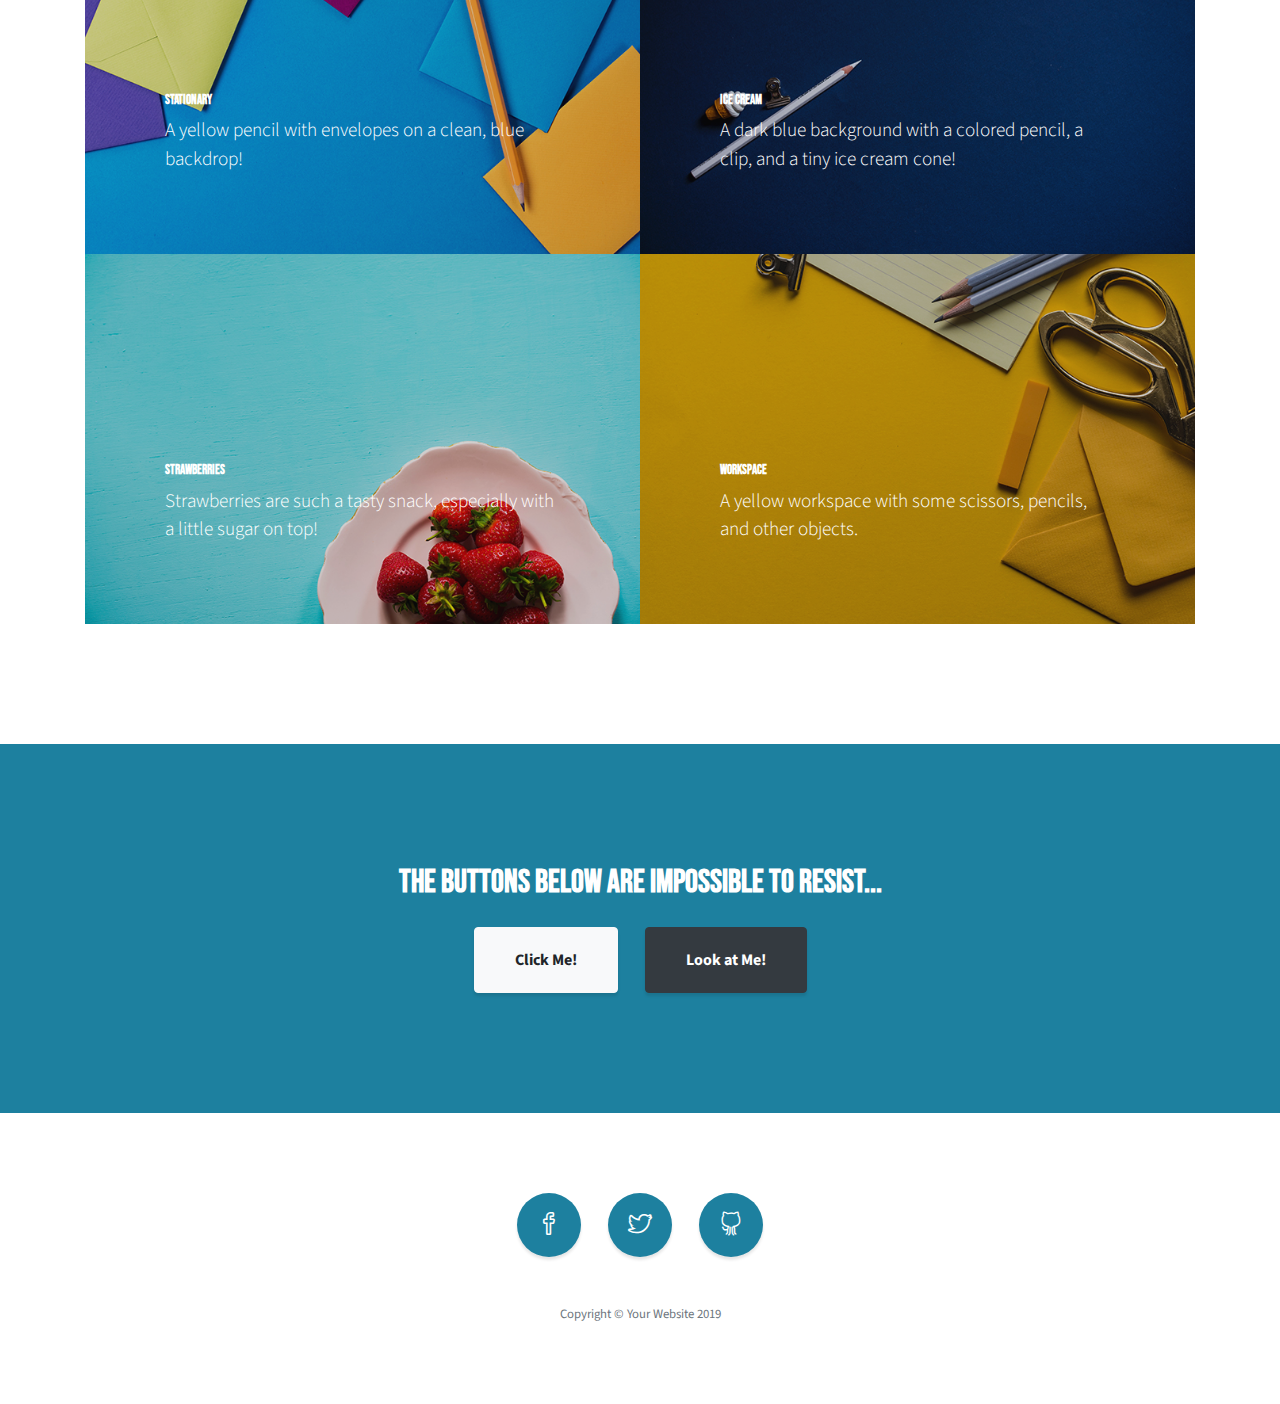
<file: video.html>
<!DOCTYPE html>
<html lang="en">

<head>

  <meta charset="utf-8">
  <meta name="viewport" content="width=device-width, initial-scale=1, shrink-to-fit=no">
  <meta name="description" content="">
  <meta name="author" content="">

  <title>Video</title>

  <!-- Bootstrap Core CSS -->
  <link href="vendor/bootstrap/css/bootstrap.min.css" rel="stylesheet">

  <!-- Custom Fonts -->
  <link href="vendor/fontawesome-free/css/all.min.css" rel="stylesheet" type="text/css">
  <link href="https://fonts.googleapis.com/css?family=Bebas+Neue|Lato&display=swap" rel="stylesheet">
  <link href="https://fonts.googleapis.com/css?family=Source+Sans+Pro:300,400,700,300italic,400italic,700italic" rel="stylesheet" type="text/css">
  <link href="vendor/simple-line-icons/css/simple-line-icons.css" rel="stylesheet">

  <!-- Custom CSS -->
  <link href="css/stylish-portfolio.css" rel="stylesheet">

</head>

<body id="page-top">

  <!-- Navigation -->
  <a class="menu-toggle rounded" href="#">
    <i class="fas fa-bars"></i>
  </a>
  <nav id="sidebar-wrapper">
    <ul class="sidebar-nav">
      <li class="sidebar-brand">
        <a href="#">Hels J</a>
      </li>
      <li class="sidebar-nav-item">
        <a href="index.html">Home</a>
      </li>
      <li class="sidebar-nav-item">
        <a href="video.html">Video</a>
      </li>
      <li class="sidebar-nav-item">
        <a href="design-log.html">Design log</a>
      </li>
      <li class="sidebar-nav-item">
        <a href="audio.html">Audio</a>
      </li>
      <li class="sidebar-nav-item">
        <a href="photography.html">Photography</a>
      </li>
    </ul>
  </nav>

  <!-- Header -->
  <header class="masthead d-flex">
    <div class="container text-center my-auto">
      <h1 class="mb-1">Video</h1>
      <h3 class="mb-5">
        <em>Changing lives everyday</em>
      </h3>
      <a class="btn btn-primary btn-xl js-scroll-trigger" href="#about">Find Out More</a>
    </div>
    <div class="overlay"></div>
  </header>

<iframe width="100%" height="650" src="https://www.youtube.com/embed/l43v_uGVDR0" frameborder="0" allow="accelerometer; autoplay; encrypted-media; gyroscope; picture-in-picture" allowfullscreen></iframe>

  <!-- Services -->
  <section class="content-section bg-primary text-white text-center" id="services">
    <div class="container">
      <div class="content-section-heading">
        <h3 class="text-secondary mb-0">Services</h3>
        <h2 class="mb-5">What We Offer</h2>
      </div>
      <div class="row">
        <div class="col-lg-3 col-md-6 mb-5 mb-lg-0">
          <span class="service-icon rounded-circle mx-auto mb-3">
            <i class="icon-screen-smartphone"></i>
          </span>
          <h4>
            <strong>Responsive</strong>
          </h4>
          <p class="text-faded mb-0">Looks great on any screen size!</p>
        </div>
        <div class="col-lg-3 col-md-6 mb-5 mb-lg-0">
          <span class="service-icon rounded-circle mx-auto mb-3">
            <i class="icon-pencil"></i>
          </span>
          <h4>
            <strong>Redesigned</strong>
          </h4>
          <p class="text-faded mb-0">Freshly redesigned for Bootstrap 4.</p>
        </div>
        <div class="col-lg-3 col-md-6 mb-5 mb-md-0">
          <span class="service-icon rounded-circle mx-auto mb-3">
            <i class="icon-like"></i>
          </span>
          <h4>
            <strong>Favorited</strong>
          </h4>
          <p class="text-faded mb-0">Millions of users
            <i class="fas fa-heart"></i>
            Start Bootstrap!</p>
        </div>
        <div class="col-lg-3 col-md-6">
          <span class="service-icon rounded-circle mx-auto mb-3">
            <i class="icon-mustache"></i>
          </span>
          <h4>
            <strong>Question</strong>
          </h4>
          <p class="text-faded mb-0">I mustache you a question...</p>
        </div>
      </div>
    </div>
  </section>

  <!-- Callout -->
  <section class="callout">
    <div class="container text-center">
      <h2 class="mx-auto mb-5">Welcome to
        <em>your</em>
        next website!</h2>
      <a class="btn btn-primary btn-xl" href="https://startbootstrap.com/template-overviews/stylish-portfolio/">Download Now!</a>
    </div>
  </section>

  <!-- Portfolio -->
  <section class="content-section" id="portfolio">
    <div class="container">
      <div class="content-section-heading text-center">
        <h3 class="text-secondary mb-0">Portfolio</h3>
        <h2 class="mb-5">Recent Projects</h2>
      </div>
      <div class="row no-gutters">
        <div class="col-lg-6">
          <a class="portfolio-item" href="#">
            <span class="caption">
              <span class="caption-content">
                <h2>Stationary</h2>
                <p class="mb-0">A yellow pencil with envelopes on a clean, blue backdrop!</p>
              </span>
            </span>
            <img class="img-fluid" src="img/portfolio-1.jpg" alt="">
          </a>
        </div>
        <div class="col-lg-6">
          <a class="portfolio-item" href="#">
            <span class="caption">
              <span class="caption-content">
                <h2>Ice Cream</h2>
                <p class="mb-0">A dark blue background with a colored pencil, a clip, and a tiny ice cream cone!</p>
              </span>
            </span>
            <img class="img-fluid" src="img/portfolio-2.jpg" alt="">
          </a>
        </div>
        <div class="col-lg-6">
          <a class="portfolio-item" href="#">
            <span class="caption">
              <span class="caption-content">
                <h2>Strawberries</h2>
                <p class="mb-0">Strawberries are such a tasty snack, especially with a little sugar on top!</p>
              </span>
            </span>
            <img class="img-fluid" src="img/portfolio-3.jpg" alt="">
          </a>
        </div>
        <div class="col-lg-6">
          <a class="portfolio-item" href="#">
            <span class="caption">
              <span class="caption-content">
                <h2>Workspace</h2>
                <p class="mb-0">A yellow workspace with some scissors, pencils, and other objects.</p>
              </span>
            </span>
            <img class="img-fluid" src="img/portfolio-4.jpg" alt="">
          </a>
        </div>
      </div>
    </div>
  </section>

  <!-- Call to Action -->
  <section class="content-section bg-primary text-white">
    <div class="container text-center">
      <h2 class="mb-4">The buttons below are impossible to resist...</h2>
      <a href="#" class="btn btn-xl btn-light mr-4">Click Me!</a>
      <a href="#" class="btn btn-xl btn-dark">Look at Me!</a>
    </div>
  </section>


  <!-- Footer -->
  <footer class="footer text-center">
    <div class="container">
      <ul class="list-inline mb-5">
        <li class="list-inline-item">
          <a class="social-link rounded-circle text-white mr-3" href="#">
            <i class="icon-social-facebook"></i>
          </a>
        </li>
        <li class="list-inline-item">
          <a class="social-link rounded-circle text-white mr-3" href="#">
            <i class="icon-social-twitter"></i>
          </a>
        </li>
        <li class="list-inline-item">
          <a class="social-link rounded-circle text-white" href="#">
            <i class="icon-social-github"></i>
          </a>
        </li>
      </ul>
      <p class="text-muted small mb-0">Copyright &copy; Your Website 2019</p>
    </div>
  </footer>

  <!-- Scroll to Top Button-->
  <a class="scroll-to-top rounded js-scroll-trigger" href="#page-top">
    <i class="fas fa-angle-up"></i>
  </a>

  <!-- Bootstrap core JavaScript -->
  <script src="vendor/jquery/jquery.min.js"></script>
  <script src="vendor/bootstrap/js/bootstrap.bundle.min.js"></script>

  <!-- Plugin JavaScript -->
  <script src="vendor/jquery-easing/jquery.easing.min.js"></script>

  <!-- Custom scripts for this template -->
  <script src="js/stylish-portfolio.min.js"></script>

</body>

</html>
</file>
<file: vendor/simple-line-icons/css/simple-line-icons.css>
@font-face {
  font-family: 'simple-line-icons';
  src: url('../fonts/Simple-Line-Icons.eot?v=2.4.0');
  src: url('../fonts/Simple-Line-Icons.eot?v=2.4.0#iefix') format('embedded-opentype'), url('../fonts/Simple-Line-Icons.woff2?v=2.4.0') format('woff2'), url('../fonts/Simple-Line-Icons.ttf?v=2.4.0') format('truetype'), url('../fonts/Simple-Line-Icons.woff?v=2.4.0') format('woff'), url('../fonts/Simple-Line-Icons.svg?v=2.4.0#simple-line-icons') format('svg');
  font-weight: normal;
  font-style: normal;
}
/*
 Use the following CSS code if you want to have a class per icon.
 Instead of a list of all class selectors, you can use the generic [class*="icon-"] selector, but it's slower:
*/
.icon-user,
.icon-people,
.icon-user-female,
.icon-user-follow,
.icon-user-following,
.icon-user-unfollow,
.icon-login,
.icon-logout,
.icon-emotsmile,
.icon-phone,
.icon-call-end,
.icon-call-in,
.icon-call-out,
.icon-map,
.icon-location-pin,
.icon-direction,
.icon-directions,
.icon-compass,
.icon-layers,
.icon-menu,
.icon-list,
.icon-options-vertical,
.icon-options,
.icon-arrow-down,
.icon-arrow-left,
.icon-arrow-right,
.icon-arrow-up,
.icon-arrow-up-circle,
.icon-arrow-left-circle,
.icon-arrow-right-circle,
.icon-arrow-down-circle,
.icon-check,
.icon-clock,
.icon-plus,
.icon-minus,
.icon-close,
.icon-event,
.icon-exclamation,
.icon-organization,
.icon-trophy,
.icon-screen-smartphone,
.icon-screen-desktop,
.icon-plane,
.icon-notebook,
.icon-mustache,
.icon-mouse,
.icon-magnet,
.icon-energy,
.icon-disc,
.icon-cursor,
.icon-cursor-move,
.icon-crop,
.icon-chemistry,
.icon-speedometer,
.icon-shield,
.icon-screen-tablet,
.icon-magic-wand,
.icon-hourglass,
.icon-graduation,
.icon-ghost,
.icon-game-controller,
.icon-fire,
.icon-eyeglass,
.icon-envelope-open,
.icon-envelope-letter,
.icon-bell,
.icon-badge,
.icon-anchor,
.icon-wallet,
.icon-vector,
.icon-speech,
.icon-puzzle,
.icon-printer,
.icon-present,
.icon-playlist,
.icon-pin,
.icon-picture,
.icon-handbag,
.icon-globe-alt,
.icon-globe,
.icon-folder-alt,
.icon-folder,
.icon-film,
.icon-feed,
.icon-drop,
.icon-drawer,
.icon-docs,
.icon-doc,
.icon-diamond,
.icon-cup,
.icon-calculator,
.icon-bubbles,
.icon-briefcase,
.icon-book-open,
.icon-basket-loaded,
.icon-basket,
.icon-bag,
.icon-action-undo,
.icon-action-redo,
.icon-wrench,
.icon-umbrella,
.icon-trash,
.icon-tag,
.icon-support,
.icon-frame,
.icon-size-fullscreen,
.icon-size-actual,
.icon-shuffle,
.icon-share-alt,
.icon-share,
.icon-rocket,
.icon-question,
.icon-pie-chart,
.icon-pencil,
.icon-note,
.icon-loop,
.icon-home,
.icon-grid,
.icon-graph,
.icon-microphone,
.icon-music-tone-alt,
.icon-music-tone,
.icon-earphones-alt,
.icon-earphones,
.icon-equalizer,
.icon-like,
.icon-dislike,
.icon-control-start,
.icon-control-rewind,
.icon-control-play,
.icon-control-pause,
.icon-control-forward,
.icon-control-end,
.icon-volume-1,
.icon-volume-2,
.icon-volume-off,
.icon-calendar,
.icon-bulb,
.icon-chart,
.icon-ban,
.icon-bubble,
.icon-camrecorder,
.icon-camera,
.icon-cloud-download,
.icon-cloud-upload,
.icon-envelope,
.icon-eye,
.icon-flag,
.icon-heart,
.icon-info,
.icon-key,
.icon-link,
.icon-lock,
.icon-lock-open,
.icon-magnifier,
.icon-magnifier-add,
.icon-magnifier-remove,
.icon-paper-clip,
.icon-paper-plane,
.icon-power,
.icon-refresh,
.icon-reload,
.icon-settings,
.icon-star,
.icon-symbol-female,
.icon-symbol-male,
.icon-target,
.icon-credit-card,
.icon-paypal,
.icon-social-tumblr,
.icon-social-twitter,
.icon-social-facebook,
.icon-social-instagram,
.icon-social-linkedin,
.icon-social-pinterest,
.icon-social-github,
.icon-social-google,
.icon-social-reddit,
.icon-social-skype,
.icon-social-dribbble,
.icon-social-behance,
.icon-social-foursqare,
.icon-social-soundcloud,
.icon-social-spotify,
.icon-social-stumbleupon,
.icon-social-youtube,
.icon-social-dropbox,
.icon-social-vkontakte,
.icon-social-steam {
  font-family: 'simple-line-icons';
  speak: none;
  font-style: normal;
  font-weight: normal;
  font-variant: normal;
  text-transform: none;
  line-height: 1;
  /* Better Font Rendering =========== */
  -webkit-font-smoothing: antialiased;
  -moz-osx-font-smoothing: grayscale;
}
.icon-user:before {
  content: "\e005";
}
.icon-people:before {
  content: "\e001";
}
.icon-user-female:before {
  content: "\e000";
}
.icon-user-follow:before {
  content: "\e002";
}
.icon-user-following:before {
  content: "\e003";
}
.icon-user-unfollow:before {
  content: "\e004";
}
.icon-login:before {
  content: "\e066";
}
.icon-logout:before {
  content: "\e065";
}
.icon-emotsmile:before {
  content: "\e021";
}
.icon-phone:before {
  content: "\e600";
}
.icon-call-end:before {
  content: "\e048";
}
.icon-call-in:before {
  content: "\e047";
}
.icon-call-out:before {
  content: "\e046";
}
.icon-map:before {
  content: "\e033";
}
.icon-location-pin:before {
  content: "\e096";
}
.icon-direction:before {
  content: "\e042";
}
.icon-directions:before {
  content: "\e041";
}
.icon-compass:before {
  content: "\e045";
}
.icon-layers:before {
  content: "\e034";
}
.icon-menu:before {
  content: "\e601";
}
.icon-list:before {
  content: "\e067";
}
.icon-options-vertical:before {
  content: "\e602";
}
.icon-options:before {
  content: "\e603";
}
.icon-arrow-down:before {
  content: "\e604";
}
.icon-arrow-left:before {
  content: "\e605";
}
.icon-arrow-right:before {
  content: "\e606";
}
.icon-arrow-up:before {
  content: "\e607";
}
.icon-arrow-up-circle:before {
  content: "\e078";
}
.icon-arrow-left-circle:before {
  content: "\e07a";
}
.icon-arrow-right-circle:before {
  content: "\e079";
}
.icon-arrow-down-circle:before {
  content: "\e07b";
}
.icon-check:before {
  content: "\e080";
}
.icon-clock:before {
  content: "\e081";
}
.icon-plus:before {
  content: "\e095";
}
.icon-minus:before {
  content: "\e615";
}
.icon-close:before {
  content: "\e082";
}
.icon-event:before {
  content: "\e619";
}
.icon-exclamation:before {
  content: "\e617";
}
.icon-organization:before {
  content: "\e616";
}
.icon-trophy:before {
  content: "\e006";
}
.icon-screen-smartphone:before {
  content: "\e010";
}
.icon-screen-desktop:before {
  content: "\e011";
}
.icon-plane:before {
  content: "\e012";
}
.icon-notebook:before {
  content: "\e013";
}
.icon-mustache:before {
  content: "\e014";
}
.icon-mouse:before {
  content: "\e015";
}
.icon-magnet:before {
  content: "\e016";
}
.icon-energy:before {
  content: "\e020";
}
.icon-disc:before {
  content: "\e022";
}
.icon-cursor:before {
  content: "\e06e";
}
.icon-cursor-move:before {
  content: "\e023";
}
.icon-crop:before {
  content: "\e024";
}
.icon-chemistry:before {
  content: "\e026";
}
.icon-speedometer:before {
  content: "\e007";
}
.icon-shield:before {
  content: "\e00e";
}
.icon-screen-tablet:before {
  content: "\e00f";
}
.icon-magic-wand:before {
  content: "\e017";
}
.icon-hourglass:before {
  content: "\e018";
}
.icon-graduation:before {
  content: "\e019";
}
.icon-ghost:before {
  content: "\e01a";
}
.icon-game-controller:before {
  content: "\e01b";
}
.icon-fire:before {
  content: "\e01c";
}
.icon-eyeglass:before {
  content: "\e01d";
}
.icon-envelope-open:before {
  content: "\e01e";
}
.icon-envelope-letter:before {
  content: "\e01f";
}
.icon-bell:before {
  content: "\e027";
}
.icon-badge:before {
  content: "\e028";
}
.icon-anchor:before {
  content: "\e029";
}
.icon-wallet:before {
  content: "\e02a";
}
.icon-vector:before {
  content: "\e02b";
}
.icon-speech:before {
  content: "\e02c";
}
.icon-puzzle:before {
  content: "\e02d";
}
.icon-printer:before {
  content: "\e02e";
}
.icon-present:before {
  content: "\e02f";
}
.icon-playlist:before {
  content: "\e030";
}
.icon-pin:before {
  content: "\e031";
}
.icon-picture:before {
  content: "\e032";
}
.icon-handbag:before {
  content: "\e035";
}
.icon-globe-alt:before {
  content: "\e036";
}
.icon-globe:before {
  content: "\e037";
}
.icon-folder-alt:before {
  content: "\e039";
}
.icon-folder:before {
  content: "\e089";
}
.icon-film:before {
  content: "\e03a";
}
.icon-feed:before {
  content: "\e03b";
}
.icon-drop:before {
  content: "\e03e";
}
.icon-drawer:before {
  content: "\e03f";
}
.icon-docs:before {
  content: "\e040";
}
.icon-doc:before {
  content: "\e085";
}
.icon-diamond:before {
  content: "\e043";
}
.icon-cup:before {
  content: "\e044";
}
.icon-calculator:before {
  content: "\e049";
}
.icon-bubbles:before {
  content: "\e04a";
}
.icon-briefcase:before {
  content: "\e04b";
}
.icon-book-open:before {
  content: "\e04c";
}
.icon-basket-loaded:before {
  content: "\e04d";
}
.icon-basket:before {
  content: "\e04e";
}
.icon-bag:before {
  content: "\e04f";
}
.icon-action-undo:before {
  content: "\e050";
}
.icon-action-redo:before {
  content: "\e051";
}
.icon-wrench:before {
  content: "\e052";
}
.icon-umbrella:before {
  content: "\e053";
}
.icon-trash:before {
  content: "\e054";
}
.icon-tag:before {
  content: "\e055";
}
.icon-support:before {
  content: "\e056";
}
.icon-frame:before {
  content: "\e038";
}
.icon-size-fullscreen:before {
  content: "\e057";
}
.icon-size-actual:before {
  content: "\e058";
}
.icon-shuffle:before {
  content: "\e059";
}
.icon-share-alt:before {
  content: "\e05a";
}
.icon-share:before {
  content: "\e05b";
}
.icon-rocket:before {
  content: "\e05c";
}
.icon-question:before {
  content: "\e05d";
}
.icon-pie-chart:before {
  content: "\e05e";
}
.icon-pencil:before {
  content: "\e05f";
}
.icon-note:before {
  content: "\e060";
}
.icon-loop:before {
  content: "\e064";
}
.icon-home:before {
  content: "\e069";
}
.icon-grid:before {
  content: "\e06a";
}
.icon-graph:before {
  content: "\e06b";
}
.icon-microphone:before {
  content: "\e063";
}
.icon-music-tone-alt:before {
  content: "\e061";
}
.icon-music-tone:before {
  content: "\e062";
}
.icon-earphones-alt:before {
  content: "\e03c";
}
.icon-earphones:before {
  content: "\e03d";
}
.icon-equalizer:before {
  content: "\e06c";
}
.icon-like:before {
  content: "\e068";
}
.icon-dislike:before {
  content: "\e06d";
}
.icon-control-start:before {
  content: "\e06f";
}
.icon-control-rewind:before {
  content: "\e070";
}
.icon-control-play:before {
  content: "\e071";
}
.icon-control-pause:before {
  content: "\e072";
}
.icon-control-forward:before {
  content: "\e073";
}
.icon-control-end:before {
  content: "\e074";
}
.icon-volume-1:before {
  content: "\e09f";
}
.icon-volume-2:before {
  content: "\e0a0";
}
.icon-volume-off:before {
  content: "\e0a1";
}
.icon-calendar:before {
  content: "\e075";
}
.icon-bulb:before {
  content: "\e076";
}
.icon-chart:before {
  content: "\e077";
}
.icon-ban:before {
  content: "\e07c";
}
.icon-bubble:before {
  content: "\e07d";
}
.icon-camrecorder:before {
  content: "\e07e";
}
.icon-camera:before {
  content: "\e07f";
}
.icon-cloud-download:before {
  content: "\e083";
}
.icon-cloud-upload:before {
  content: "\e084";
}
.icon-envelope:before {
  content: "\e086";
}
.icon-eye:before {
  content: "\e087";
}
.icon-flag:before {
  content: "\e088";
}
.icon-heart:before {
  content: "\e08a";
}
.icon-info:before {
  content: "\e08b";
}
.icon-key:before {
  content: "\e08c";
}
.icon-link:before {
  content: "\e08d";
}
.icon-lock:before {
  content: "\e08e";
}
.icon-lock-open:before {
  content: "\e08f";
}
.icon-magnifier:before {
  content: "\e090";
}
.icon-magnifier-add:before {
  content: "\e091";
}
.icon-magnifier-remove:before {
  content: "\e092";
}
.icon-paper-clip:before {
  content: "\e093";
}
.icon-paper-plane:before {
  content: "\e094";
}
.icon-power:before {
  content: "\e097";
}
.icon-refresh:before {
  content: "\e098";
}
.icon-reload:before {
  content: "\e099";
}
.icon-settings:before {
  content: "\e09a";
}
.icon-star:before {
  content: "\e09b";
}
.icon-symbol-female:before {
  content: "\e09c";
}
.icon-symbol-male:before {
  content: "\e09d";
}
.icon-target:before {
  content: "\e09e";
}
.icon-credit-card:before {
  content: "\e025";
}
.icon-paypal:before {
  content: "\e608";
}
.icon-social-tumblr:before {
  content: "\e00a";
}
.icon-social-twitter:before {
  content: "\e009";
}
.icon-social-facebook:before {
  content: "\e00b";
}
.icon-social-instagram:before {
  content: "\e609";
}
.icon-social-linkedin:before {
  content: "\e60a";
}
.icon-social-pinterest:before {
  content: "\e60b";
}
.icon-social-github:before {
  content: "\e60c";
}
.icon-social-google:before {
  content: "\e60d";
}
.icon-social-reddit:before {
  content: "\e60e";
}
.icon-social-skype:before {
  content: "\e60f";
}
.icon-social-dribbble:before {
  content: "\e00d";
}
.icon-social-behance:before {
  content: "\e610";
}
.icon-social-foursqare:before {
  content: "\e611";
}
.icon-social-soundcloud:before {
  content: "\e612";
}
.icon-social-spotify:before {
  content: "\e613";
}
.icon-social-stumbleupon:before {
  content: "\e614";
}
.icon-social-youtube:before {
  content: "\e008";
}
.icon-social-dropbox:before {
  content: "\e00c";
}
.icon-social-vkontakte:before {
  content: "\e618";
}
.icon-social-steam:before {
  content: "\e620";
}
</file>
<file: css/stylish-portfolio.css>
/*!
 * Start Bootstrap - Stylish Portfolio v5.0.7 (https://startbootstrap.com/template-overviews/stylish-portfolio)
 * Copyright 2013-2019 Start Bootstrap
 * Licensed under MIT (https://github.com/BlackrockDigital/startbootstrap-stylish-portfolio/blob/master/LICENSE)
 */

body,
html {
  width: 100%;
  height: 100%;
}

body {
  font-family: 'Source Sans Pro';
}

.btn-xl {
  padding: 1.25rem 2.5rem;
}

.content-section {
  padding-top: 7.5rem;
  padding-bottom: 7.5rem;
}

.content-section-heading h2 {
  font-size: 3rem;
}

.content-section-heading h3 {
  font-size: 1rem;
  text-transform: uppercase;
}

h1,
h2,
h3,
h4,
h5,
h6 {
  font-weight: 700;
  font-family: 'Bebas Neue', cursive;
}

.text-faded {
  color: rgba(255, 255, 255, 0.7);
}

/* Map */
.map {
  height: 30rem;
}

@media (max-width: 992px) {
  .map {
    height: 75%;
  }
}

.map iframe {
  pointer-events: none;
}

.scroll-to-top {
  position: fixed;
  right: 15px;
  bottom: 15px;
  display: none;
  width: 50px;
  height: 50px;
  text-align: center;
  color: white;
  background: rgba(52, 58, 64, 0.5);
  line-height: 45px;
}

.scroll-to-top:focus, .scroll-to-top:hover {
  color: white;
}

.scroll-to-top:hover {
  background: #343a40;
}

.scroll-to-top i {
  font-weight: 800;
}

.masthead {
  min-height: 30rem;
  position: relative;
  display: table;
  width: 100%;
  height: auto;
  padding-top: 8rem;
  padding-bottom: 8rem;
  background: linear-gradient(90deg, rgba(255, 255, 255, 0.1) 0%, rgba(255, 255, 255, 0.1) 100%), url("https://source.unsplash.com/2pCFuYmQnR0/1519.2x500");
  background-position: center center;
  background-repeat: no-repeat;
  background-size: cover;
}

.masthead h1 {
  font-size: 4rem;
  margin: 0;
  padding: 0;
}

@media (min-width: 992px) {
  .masthead {
    height: 100vh;
  }
  .masthead h1 {
    font-size: 5.5rem;
  }
}

/* Side Menu */
#sidebar-wrapper {
  position: fixed;
  z-index: 2;
  right: 0;
  width: 250px;
  height: 100%;
  transition: all 0.4s ease 0s;
  transform: translateX(250px);
  background: #1D809F;
  border-left: 1px solid rgba(255, 255, 255, 0.1);
}

.sidebar-nav {
  position: absolute;
  top: 0;
  width: 250px;
  margin: 0;
  padding: 0;
  list-style: none;
}

.sidebar-nav li.sidebar-nav-item a {
  display: block;
  text-decoration: none;
  color: #fff;
  padding: 15px;
}

.sidebar-nav li a:hover {
  text-decoration: none;
  color: #fff;
  background: rgba(255, 255, 255, 0.2);
}

.sidebar-nav li a:active,
.sidebar-nav li a:focus {
  text-decoration: none;
}

.sidebar-nav > .sidebar-brand {
  font-size: 1.2rem;
  background: rgba(52, 58, 64, 0.1);
  height: 80px;
  line-height: 50px;
  padding-top: 15px;
  padding-bottom: 15px;
  padding-left: 15px;
}

.sidebar-nav > .sidebar-brand a {
  color: #fff;
}

.sidebar-nav > .sidebar-brand a:hover {
  color: #fff;
  background: none;
}

#sidebar-wrapper.active {
  right: 250px;
  width: 250px;
  transition: all 0.4s ease 0s;
}

.menu-toggle {
  position: fixed;
  right: 15px;
  top: 15px;
  width: 50px;
  height: 50px;
  text-align: center;
  color: #fff;
  background: rgba(52, 58, 64, 0.5);
  line-height: 50px;
  z-index: 999;
}

.menu-toggle:focus, .menu-toggle:hover {
  color: #fff;
}

.menu-toggle:hover {
  background: #343a40;
}

.service-icon {
  background-color: #fff;
  color: #1D809F;
  height: 7rem;
  width: 7rem;
  display: block;
  line-height: 7.5rem;
  font-size: 2.25rem;
  box-shadow: 0 3px 3px 0 rgba(0, 0, 0, 0.1);
}

.callout {
  padding: 15rem 0;
  background: linear-gradient(90deg, rgba(255, 255, 255, 0.1) 0%, rgba(255, 255, 255, 0.1) 100%), url("../img/bg-callout.jpg");
  background-position: center center;
  background-repeat: no-repeat;
  background-size: cover;
}

.callout h2 {
  font-size: 3.5rem;
  font-weight: 700;
  display: block;
  max-width: 30rem;
}

.portfolio-item {
  display: block;
  position: relative;
  overflow: hidden;
  max-width: 530px;
  margin: auto auto 1rem;
}

.portfolio-item .caption {
  display: flex;
  height: 100%;
  width: 100%;
  background-color: rgba(33, 37, 41, 0.2);
  position: absolute;
  top: 0;
  bottom: 0;
  z-index: 1;
}

.portfolio-item .caption .caption-content {
  color: #fff;
  margin: auto 2rem 2rem;
}

.portfolio-item .caption .caption-content h2 {
  font-size: 0.8rem;
  text-transform: uppercase;
}

.portfolio-item .caption .caption-content p {
  font-weight: 300;
  font-size: 1.2rem;
}

@media (min-width: 992px) {
  .portfolio-item {
    max-width: none;
    margin: 0;
  }
  .portfolio-item .caption {
    -webkit-transition: -webkit-clip-path 0.25s ease-out, background-color 0.7s;
    -webkit-clip-path: inset(0px);
    clip-path: inset(0px);
  }
  .portfolio-item .caption .caption-content {
    transition: opacity 0.25s;
    margin-left: 5rem;
    margin-right: 5rem;
    margin-bottom: 5rem;
  }
  .portfolio-item img {
    -webkit-transition: -webkit-clip-path 0.25s ease-out;
    -webkit-clip-path: inset(-1px);
    clip-path: inset(-1px);
  }
  .portfolio-item:hover img {
    -webkit-clip-path: inset(2rem);
    clip-path: inset(2rem);
  }
  .portfolio-item:hover .caption {
    background-color: rgba(29, 128, 159, 0.9);
    -webkit-clip-path: inset(2rem);
    clip-path: inset(2rem);
  }
}

footer.footer {
  padding-top: 5rem;
  padding-bottom: 5rem;
}

footer.footer .social-link {
  display: block;
  height: 4rem;
  width: 4rem;
  line-height: 4.3rem;
  font-size: 1.5rem;
  background-color: #1D809F;
  transition: background-color 0.15s ease-in-out;
  box-shadow: 0 3px 3px 0 rgba(0, 0, 0, 0.1);
}

footer.footer .social-link:hover {
  background-color: #155d74;
  text-decoration: none;
}

a {
  color: #1D809F;
}

a:hover, a:focus, a:active {
  color: #155d74;
}

.btn-primary {
  background-color: #1D809F !important;
  border-color: #1D809F !important;
  color: #fff !important;
}

.btn-primary:hover, .btn-primary:focus, .btn-primary:active {
  background-color: #155d74 !important;
  border-color: #155d74 !important;
}

.btn-secondary {
  background-color: #ecb807 !important;
  border-color: #ecb807 !important;
  color: #fff !important;
}

.btn-secondary:hover, .btn-secondary:focus, .btn-secondary:active {
  background-color: #ba9106 !important;
  border-color: #ba9106 !important;
}

.btn-dark {
  color: #fff !important;
}

.btn {
  box-shadow: 0px 3px 3px 0px rgba(0, 0, 0, 0.1);
  font-weight: 700;
}

.bg-primary {
  background-color: #1D809F !important;
}

.text-primary {
  color: #1D809F !important;
}

.text-secondary {
  color: #ecb807 !important;
}
</file>
